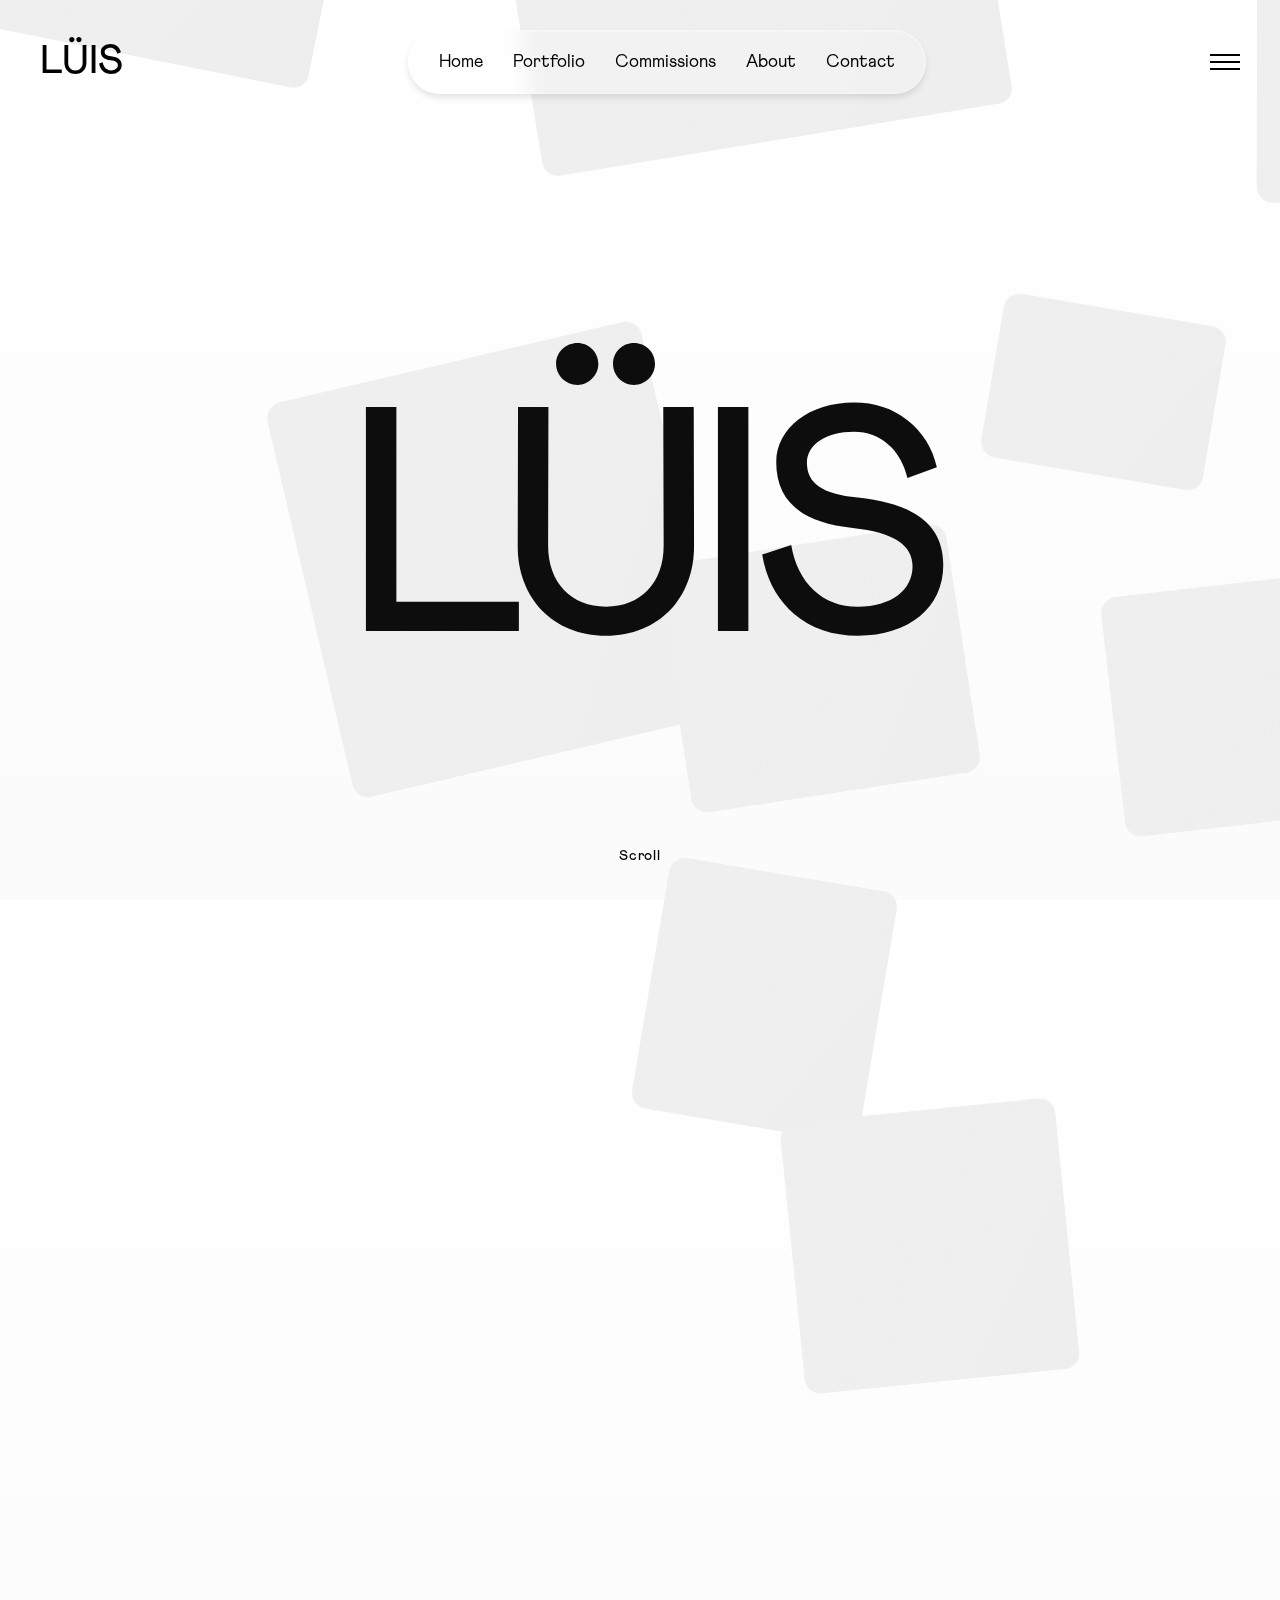
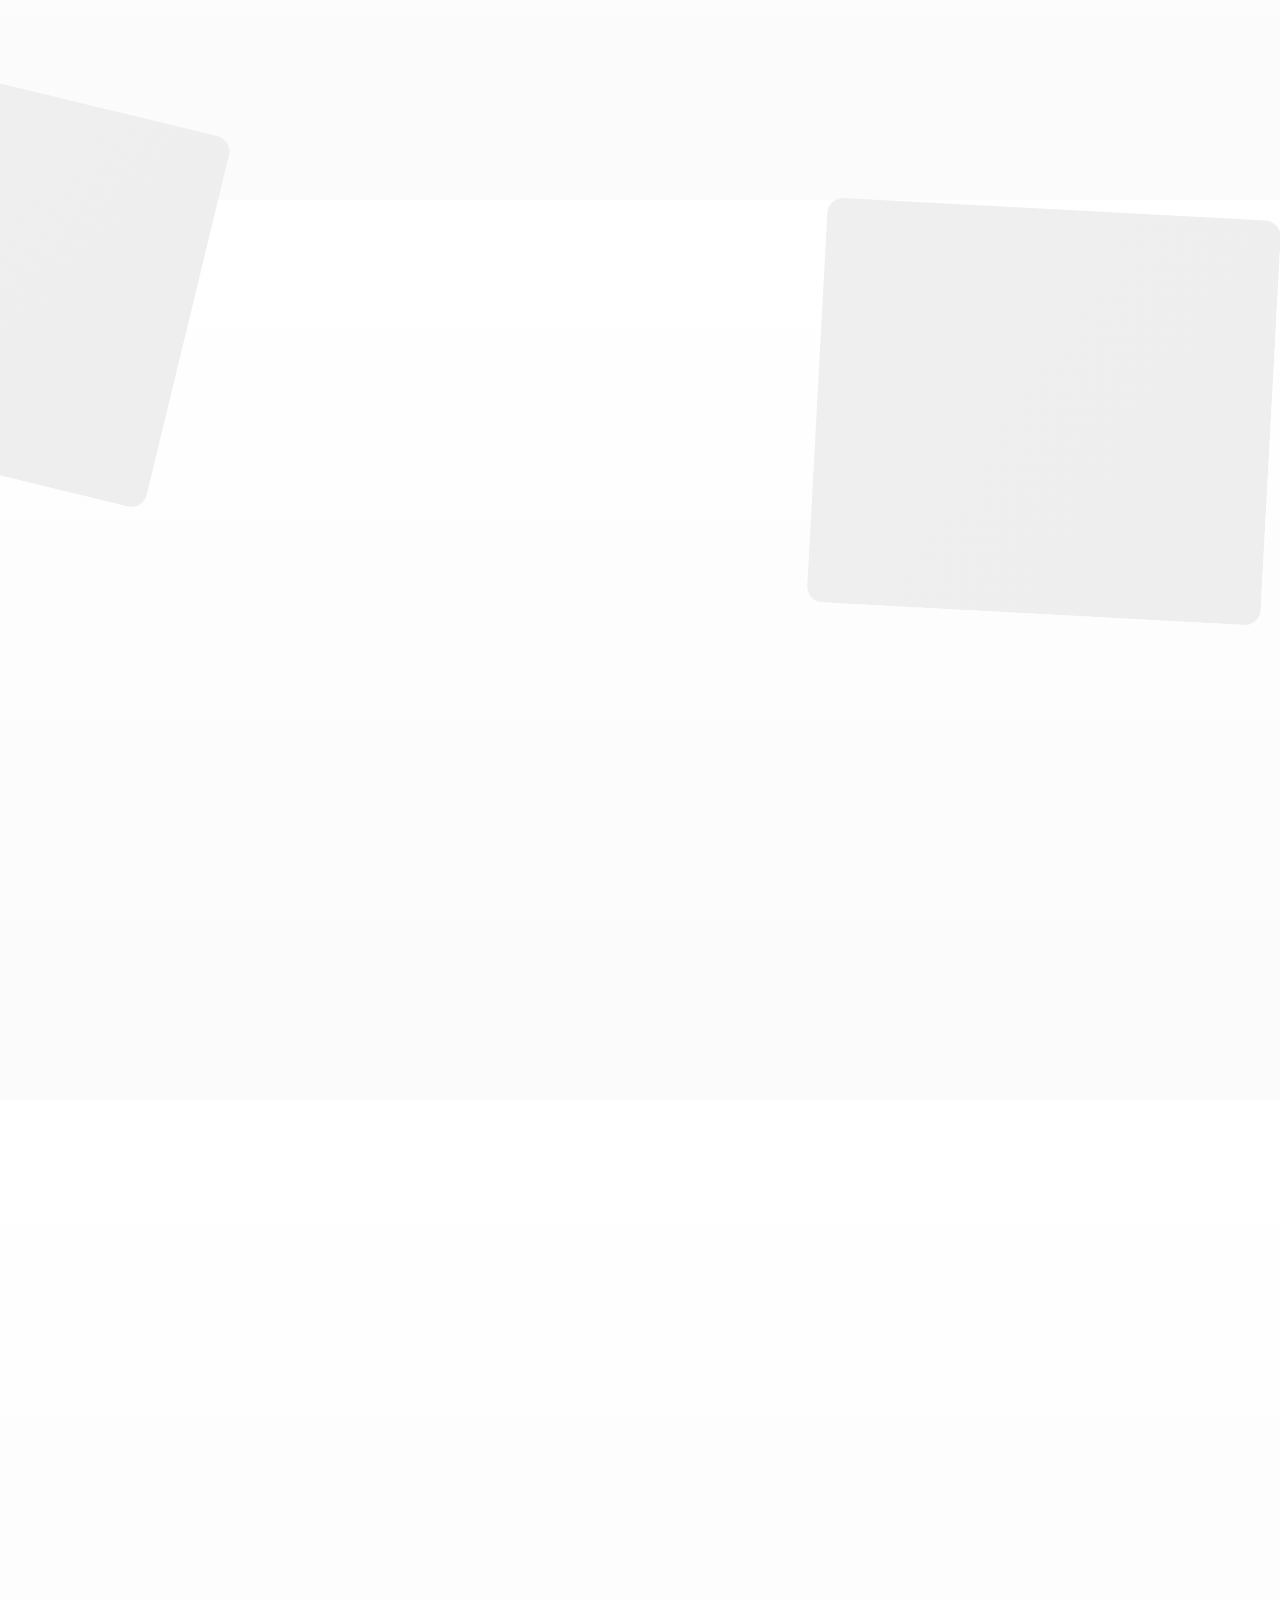
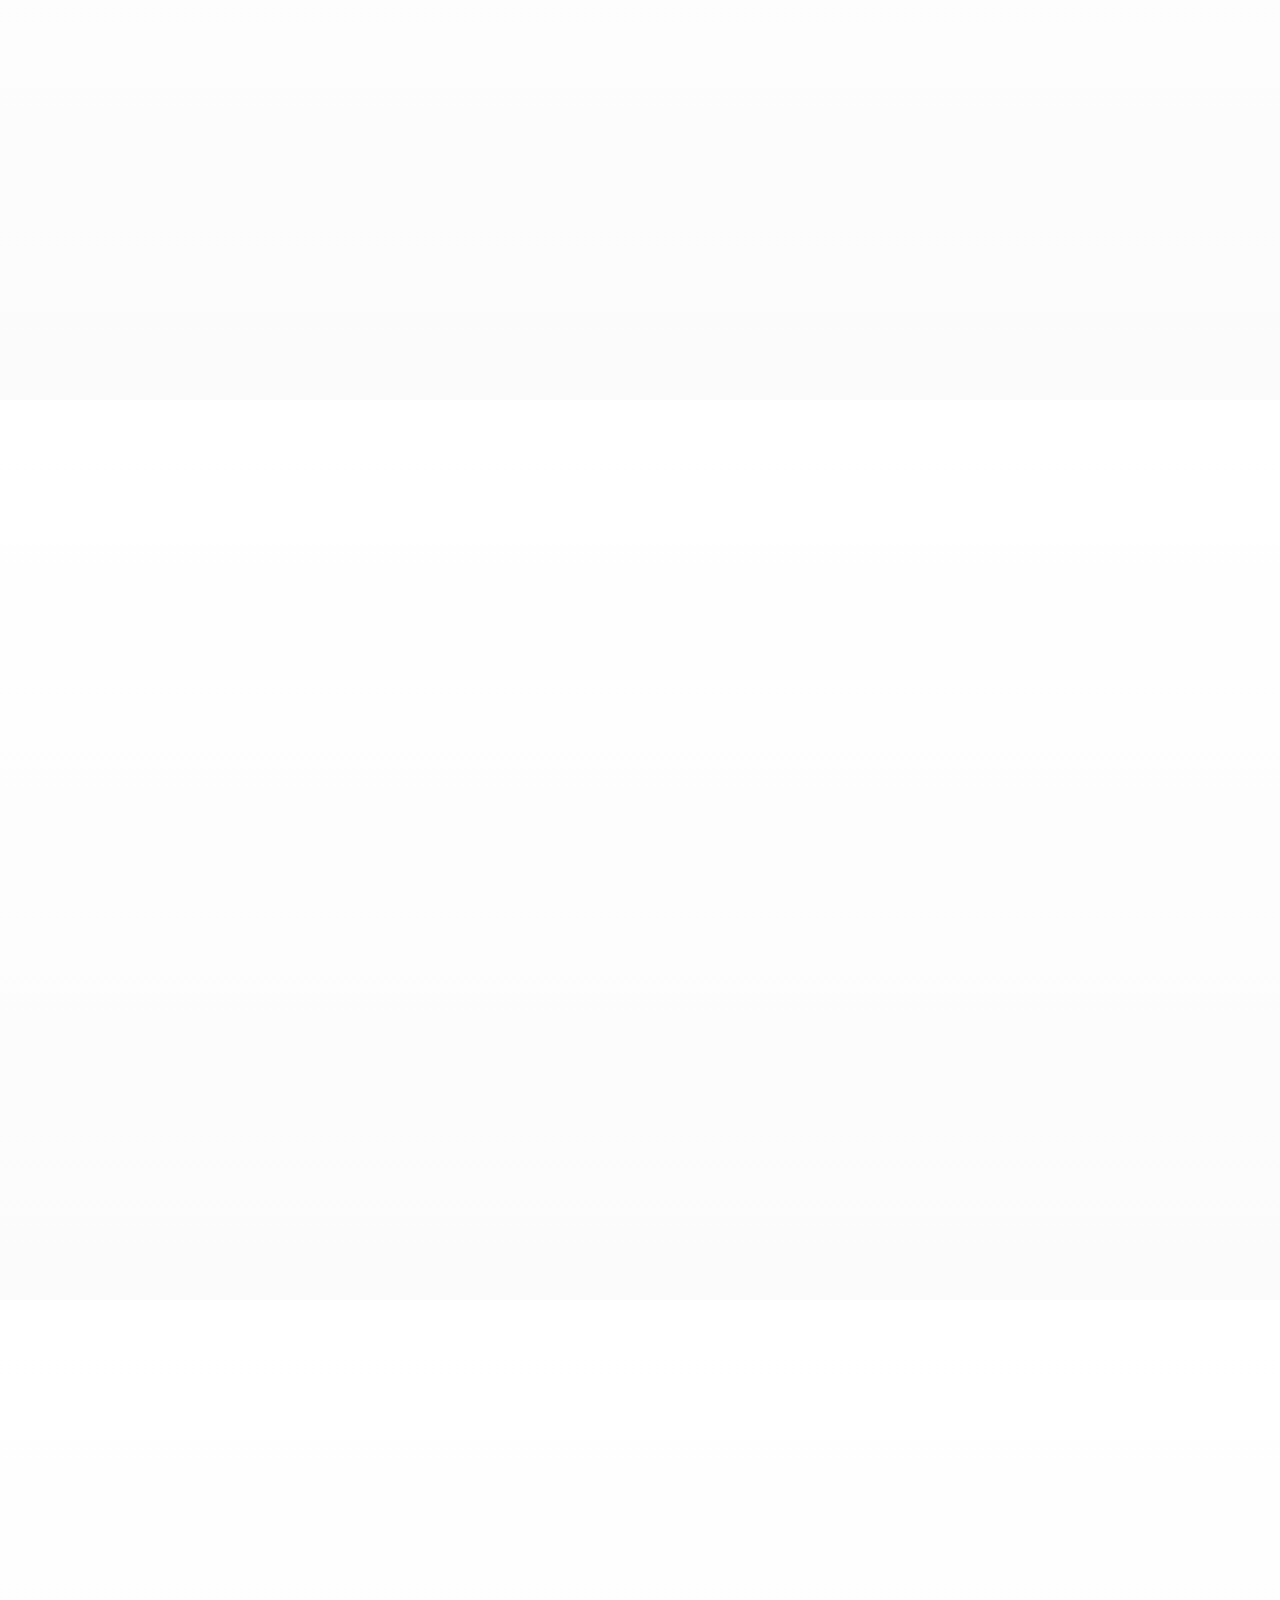
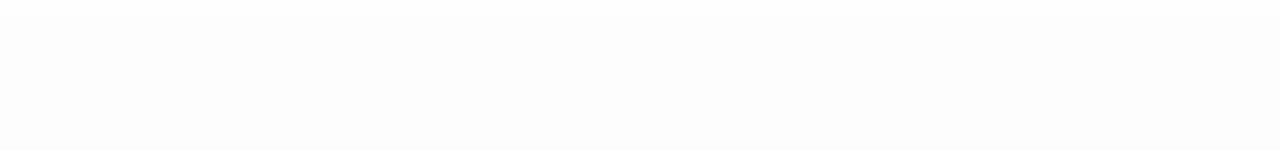
<file: index.html>
<!DOCTYPE html>
<html lang="en">
<head>
    <meta charset="utf-8" />
    <meta name="viewport" content="width=device-width,initial-scale=1" />
    <title>LÜIS | Creative Agency</title>
    <style>
/*
 * style.css - FINAL VERSION (Stacking Transition)
 */

/* ================================================= */
/* 1. FONT DEFINITIONS                               */
/* ================================================= */
@font-face { font-family: 'Athletics'; font-style: normal; font-weight: 400; font-display: swap; src: url('./fonts/Athletics Regular.otf') format('opentype'); }
@font-face { font-family: 'Athletics'; font-style: normal; font-weight: 500; font-display: swap; src: url('./fonts/Athletics Medium.otf') format('opentype'); }

/* ================================================= */
/* 2. MAIN STYLING                                   */
/* ================================================= */

:root{
    --bg-light: #fff;
    --dark-bg: #111;
    --text-dark: #000;
    --text-light: #fff;
    --card-radius: 16px;
    --border-radius-lg: 50px;

    /* INITIAL ROUNDNESS */
    --initial-border-radius: 100px;
    /* FINAL ROUNDNESS: Mananatili */
    --final-top-radius: 30px; 
    --final-width-percent: 100vw;
    --final-height-percent: 100vh;

    /* ORIGINAL Spacing for Top Text */
    --spacing-lg: 80px; 
    --spacing-md: 40px; 
    
    /* NEW: Increased Spacing for Footer Text */
    --spacing-xl-footer: 120px; 
}

*{box-sizing:border-box;margin:0;padding:0}
html{ height:100%; }
body{ background: linear-gradient(180deg, var(--bg-light) 0%, #fbfbfb 100%); overflow-x:hidden; -webkit-font-smoothing:antialiased; -moz-osx-font-smoothing:grayscale; font-family: 'Athletics', Arial, sans-serif; }

/* --- Hero & Parallax --- */
.hero { position:relative; width:100vw; height:100vh; overflow:hidden; perspective:1500px; background: transparent; display: flex; justify-content: center; align-items: center; z-index: 10; }
#interactive {
    position:fixed; left:50%; top:50%; width: 350vw; height: 400vh;
    transform: translate3d(-50%,-50%,0) translateZ(0);
    transform-style: preserve-3d; will-change: transform; pointer-events:none; z-index: 1;
}

/* --- Fixed Header --- */
.navbar { 
    position: fixed; top: 30px; left: 0; width: 100%; display: flex; justify-content: space-between; align-items: center; padding: 0 var(--spacing-md); z-index: 200; 
}
.luis-logo {
    font-size: 2.5rem; font-weight: 500; color: var(--text-dark); transition: color 0.3s ease-in-out; 
}
.glass-island { 
    display: flex; gap: 30px; padding: 15px 30px; border-radius: var(--border-radius-lg); 
    background: rgba(255, 255, 255, 0.2); 
    backdrop-filter: blur(10px) saturate(180%); -webkit-backdrop-filter: blur(10px) saturate(180%); 
    border: 1px solid rgba(255, 255, 255, 0.4); 
    box-shadow: 0 4px 6px rgba(0, 0, 0, 0.1), inset 0 1px 0 rgba(255, 255, 255, 0.2); 
    transition: all 0.3s ease; 
}
.glass-island a { 
    color: var(--text-dark); text-decoration: none; font-weight: 400; font-size: 1.1rem; transition: color 0.3s ease-in-out; padding: 5px 0; font-family: 'Athletics', sans-serif; 
}
.hamburger-menu {
    width: 30px; height: 30px; display: flex; flex-direction: column; justify-content: space-around; cursor: pointer; padding: 5px 0;
}
.hamburger-menu span {
    display: block; width: 100%; height: 2px;
    background-color: var(--text-dark); transition: background-color 0.3s ease-in-out; 
}

/* Color change when the black card is engaged */
.on-dark-bg .luis-logo { color: var(--text-light); } 
.on-dark-bg .hamburger-menu span { background-color: var(--text-light); } 
.on-dark-bg .glass-island { background: rgba(0, 0, 0, 0.2); border: 1px solid rgba(255, 255, 255, 0.4); } 
.on-dark-bg .glass-island a { color: var(--text-light); } 


/* Main Hero Title */
.luis-title { 
    position: absolute; left: 50%; top: 55%; 
    transform: translate(-50%, -50%) translateY(5vh); 
    font-size: clamp(10rem, 25vw, 30rem); font-weight: 500; letter-spacing: -0.05em; 
    line-height: 0.8; color: rgba(0, 0, 0, 0.95); user-select: none; z-index: 100; 
    font-family: 'Athletics', sans-serif; 
}

/* Scroll Indicator */
.scroll-indicator { 
    position: absolute; bottom: 30px; left: 50%; 
    transform: translateX(-50%); display: flex; 
    flex-direction: column; align-items: center; 
    color: #000; text-decoration: none; 
    font-size: 0.9rem; font-weight: 400; 
    z-index: 100; 
}
.scroll-indicator span { margin-bottom: 5px; letter-spacing: 0.05em; font-weight: 500; }

/* Parallax Card Styling */
.artwork-card { position:absolute; border-radius:var(--card-radius); overflow:hidden; box-shadow: var(--card-shadow); background:#eee; pointer-events:auto; will-change: transform, opacity; transition: transform 350ms cubic-bezier(.2,.9,.2,1), opacity 450ms ease; touch-action: none; }
.artwork-card img{ width: 100%; height: 100%; object-fit: cover; }
@keyframes drift { 0% { transform: translate(0px, 0px) rotateZ(0deg); } 100% { transform: translate(5px, 10px) rotateZ(1deg); } }


/* --- Scroll-triggered Content Section (The Black Card) --- */
.content-section {
    position: fixed; bottom: 0; left: 50%; width: var(--final-width-percent); height: var(--final-height-percent);
    transform: translateX(-50%) translateY(100%); 
    z-index: 5; /* Layer 1 */
    pointer-events: none; border-radius: var(--initial-border-radius); 
    will-change: transform, border-radius, opacity; overflow: hidden;
    opacity: 0; 
    transition: none;
}

.black-overlay { position: absolute; inset: 0; background-color: var(--dark-bg); }

/* 1. Main Content (Top-Left) */
.section-content {
    position: absolute; 
    top: 15%; 
    left: var(--spacing-lg); /* 80px */
    transform: none; 
    text-align: left; z-index: 6; color: #fff; font-family: 'Athletics', sans-serif; 
    font-weight: 400; 
    font-size: clamp(1.2rem, 3.5vw, 2.5rem); 
    line-height: 1.4; 
    padding-right: var(--spacing-lg); /* 80px */
    opacity: 1; 
    max-width: 800px; pointer-events: auto;
}
.section-content h1 {
    font-size: 1.5em; font-weight: 500; margin-bottom: 10px;
}

/* 2. Footer Text (Bottom-Right) */
.section-footer-text {
    position: absolute;
    bottom: var(--spacing-xl-footer); /* 120px */
    right: var(--spacing-xl-footer); /* 120px */
    text-align: right;
    z-index: 6;
    color: #fff;
    font-family: 'Athletics', sans-serif;
    font-weight: 400;
    font-size: clamp(1.1rem, 2.5vw, 1.8rem); /* Increased Font Size */
    opacity: 1; 
    max-width: 400px;
    pointer-events: auto;
}

/* IDINAGDAG: WHITE CARD SECTION */
.white-section {
    position: fixed; 
    bottom: 0; 
    left: 50%; 
    width: var(--final-width-percent); 
    height: var(--final-height-percent);
    transform: translateX(-50%) translateY(100%); 
    z-index: 7; /* Layer 2: Mas mataas kaysa black card */
    pointer-events: none; 
    border-radius: var(--initial-border-radius); 
    will-change: transform, border-radius, opacity;
    overflow: hidden;
    opacity: 0; 
    transition: none;
}

.white-overlay {
    position: absolute; 
    inset: 0; 
    background-color: var(--bg-light); /* White background */
}

/* INAYOS: Smaller Font, Wider Area, Consistent Left Spacing (10%) */
.white-section-content {
    position: absolute;
    top: 15%; 
    left: 10%; /* NEW: Mas malawak ang espasyo sa kaliwa (10%) */
    transform: none; 
    text-align: left; 
    z-index: 8; 
    color: var(--text-dark); 
    font-family: 'Athletics', sans-serif;
    font-weight: 400; 
    
    /* NEW: Mas maliit na font size */
    font-size: clamp(1.2rem, 3vw, 2.2rem); 
    
    line-height: 1.3;
    
    /* NEW: Mas malawak na max-width para hindi masikip */
    max-width: 1200px; 
    
    padding-right: 10%; /* NEW: Espasyo sa kanan (10%) */
    pointer-events: auto;
}

.white-tag {
    display: inline-block;
    border: 1px solid var(--text-dark);
    border-radius: var(--border-radius-lg);
    padding: 8px 25px;
    font-size: 1rem;
    font-weight: 400;
    margin-bottom: 30px;
}
/* END WHITE CARD SECTION */


/* Footer Spacer (Crucial for Scroll Distance) */
.footer-spacer { 
    /* Dinedoble ang scroll range para sa stacking effect */
    height: 450vh; 
    background-color: transparent; 
    z-index: 4; 
}

@media (max-width:900px){
    :root { 
        --final-top-radius: 20px; 
        --spacing-lg: 40px; 
        --spacing-md: 20px; 
        --spacing-xl-footer: 40px; 
    }
    .section-content { 
        font-size: clamp(1rem, 5vw, 1.8rem); 
        top: 10%; 
        left: var(--spacing-md); 
        padding-right: var(--spacing-md);
    }
    .section-footer-text {
        bottom: var(--spacing-md);
        right: var(--spacing-md);
        font-size: clamp(0.9rem, 3.5vw, 1.2rem); 
    }
    .luis-title { font-size: clamp(10rem, 30vw, 30rem); }
    .navbar { padding: 0 var(--spacing-md); }
    .glass-island { display: none; }
    
    /* Mobile Menu - I-hide ang hamburger icon kapag bukas */
    .menu-open .hamburger-menu {
        pointer-events: none; 
        opacity: 0;
    }
    
    /* Mobile White Card Spacing */
    .white-section-content {
        font-size: clamp(1.2rem, 5vw, 2.5rem);
        max-width: 95vw;
        left: var(--spacing-md); /* Use smaller mobile spacing */
        padding-right: var(--spacing-md);
    }
}


/* ================================================= */
/* 3. FULLSCREEN HAMBURGER MENU STYLING (UPDATED)   */
/* ================================================= */

.fullscreen-menu {
    position: fixed;
    top: 0;
    left: 0;
    width: 100vw;
    height: 100vh;
    background-color: var(--dark-bg); /* Black background */
    z-index: 500; 
    display: flex;
    flex-direction: column;
    justify-content: center; 
    align-items: center;
    opacity: 0;
    pointer-events: none;
    transition: opacity 0.5s ease-in-out;
    padding: 100px 20px; 
}

/* Menu header para sa logo */
.menu-header {
    position: absolute;
    top: 30px;
    left: var(--spacing-md); 
    z-index: 510;
}
.menu-header .luis-logo {
    color: var(--text-light); 
}

.fullscreen-menu.is-open {
    opacity: 1;
    pointer-events: auto;
}

.menu-links {
    list-style: none;
    text-align: center;
    width: 100%; 
    max-width: none; 
}

.menu-links li {
    margin: 0;
    border-bottom: 1px solid rgba(255, 255, 255, 0.1); 
    padding: 0 var(--spacing-md); 
}

.menu-links li:first-child {
    border-top: 1px solid rgba(255, 255, 255, 0.1); 
}


.menu-links a {
    color: var(--text-light);
    text-decoration: none;
    font-size: clamp(2rem, 5vw, 3.5rem); 
    font-weight: 500;
    line-height: 1.5;
    letter-spacing: -0.04em;
    display: block; 
    padding: 20px 0; 
    transition: color 0.3s ease;
}

.menu-links a:hover {
    color: #999; 
}

.menu-close-btn {
    position: absolute;
    top: 30px;
    right: 30px;
    width: 40px;
    height: 40px;
    cursor: pointer;
    z-index: 510; 
}
/* X icon styling (same as before) */
.menu-close-btn::before, .menu-close-btn::after {
    content: '';
    position: absolute;
    top: 50%;
    left: 0;
    width: 100%;
    height: 2px;
    background-color: var(--text-light);
    transition: transform 0.3s ease;
}

.menu-close-btn::before {
    transform: rotate(45deg);
}
.menu-close-btn::after {
    transform: rotate(-45deg);
}

    </style>
</head>
<body>
    <header class="navbar" id="navbar">
        <div class="luis-logo">LÜIS</div>
        
        <nav class="glass-island">
            <a href="#home">Home</a> 
            <a href="#portfolio">Portfolio</a> 
            <a href="#commissions">Commissions</a> 
            <a href="#about">About</a> 
            <a href="#contact">Contact</a> 
        </nav>
        
        <div class="hamburger-menu" id="hamburger-open">
            <span></span>
            <span></span>
            <span></span>
        </div>
    </header>

    <div class="fullscreen-menu" id="fullscreen-menu">
        
        <div class="menu-header">
            <div class="luis-logo">LÜIS</div>
        </div>

        <div class="menu-close-btn" id="hamburger-close"></div>

        <ul class="menu-links">
            <li><a href="#home">Home</a></li>
            <li><a href="#portfolio">Portfolio</a></li>
            <li><a href="#commissions">Commissions</a></li>
            <li><a href="#about">About</a></li>
            <li><a href="#contact">Contact</a></li>
        </ul>

    </div>
    <div id="interactive"></div>

    <div class="hero" id="hero">
        <h1 class="luis-title">LÜIS</h1>
        <div class="scroll-indicator"><span>Scroll</span></div> 
    </div>

    <div class="content-section" id="intro-section">
        <div class="black-overlay"></div>
        
        <div class="section-content">
            <h1>The Kai Collection</h1>
            <p>My art. My rules. Browse the portfolio or get a commissioned piece, made by me, Luis.</p>
        </div>

        <div class="section-footer-text">
            Bold, personal, and built to break the ordinary.
        </div>

    </div>
    
    <div class="white-section" id="white-section">
        <div class="white-overlay"></div>
        
        <div class="white-section-content">
            <span class="white-tag">The Kai Collection</span>
            <h1>Digital and traditional art. Watercolor, realism, anime, cartoons.</h1>
            <p>Let’s make something memorable.</p>
        </div>
        
    </div>
    <div class="footer-spacer"></div>

    <script>
/*
 * script.js - FINAL VERSION (Stacking Animation: Black up, then White up over Black)
 */

document.addEventListener('DOMContentLoaded', () => {

    const HERO = document.getElementById('hero');
    const INTERACTIVE = document.getElementById('interactive');
    const INTRO_SECTION = document.getElementById('intro-section');
    const WHITE_SECTION = document.getElementById('white-section'); 
    const NAVBAR = document.getElementById('navbar');
    
    // Menu Elements
    const HAMBURGER_OPEN = document.getElementById('hamburger-open');
    const HAMBURGER_CLOSE = document.getElementById('hamburger-close');
    const FULLSCREEN_MENU = document.getElementById('fullscreen-menu');
    const BODY = document.body;


    const initialBorderRadius = parseFloat(getComputedStyle(document.documentElement).getPropertyValue('--initial-border-radius').trim());
    const finalTopRadius = parseFloat(getComputedStyle(document.documentElement).getPropertyValue('--final-top-radius').trim());

    // --- Hamburger Menu Toggle Logic ---
    function openMenu() {
        FULLSCREEN_MENU.classList.add('is-open');
        BODY.classList.add('menu-open');
        BODY.style.overflow = 'hidden'; 
    }

    function closeMenu() {
        FULLSCREEN_MENU.classList.remove('is-open');
        BODY.classList.remove('menu-open');
        BODY.style.overflow = 'auto'; 
        handleScroll(); 
    }

    HAMBURGER_OPEN.addEventListener('click', openMenu);
    HAMBURGER_CLOSE.addEventListener('click', closeMenu);
    
    // Auto-close menu
    FULLSCREEN_MENU.querySelectorAll('.menu-links a').forEach(link => {
        link.addEventListener('click', closeMenu);
    });

    // --- Parallax setup ---
    const TOTAL_IMAGES_AVAILABLE = 26;
    const SHOW_COUNT = 25;
    const MIN_DISTANCE = 280;
    const PLANE_PADDING = 120;
    const MAX_TRIES = 200;

    function getPlaneSize(){ const rect = INTERACTIVE.getBoundingClientRect(); return {w: rect.width, h: rect.height}; }
    function dist(a,b){ const dx=a.x-b.x; const dy=a.y-b.y; return Math.sqrt(dx*dx+dy*dy); }
    function pickImageIndices(n){ const pool = Array.from({length: TOTAL_IMAGES_AVAILABLE}, (_, i) => i + 1); for(let i=pool.length-1;i>0;i--){ const j = Math.floor(Math.random()*(i+1)); [pool[i],pool[j]] = [pool[i],pool[j]]; } return pool.slice(0, n); }
    function generatePositions(count, planeW, planeH, minDist){
        const positions = [];
        const attemptsLimit = MAX_TRIES;
        for(let i=0;i<count;i++){
            let tries = 0;
            while(tries < attemptsLimit){
                const x = Math.random()*(planeW - PLANE_PADDING*2) + PLANE_PADDING;
                const y = Math.random()*(planeH - PLANE_PADDING*2) + PLANE_PADDING;
                let ok = true;
                for(const p of positions){ if(dist(p,{x,y}) < minDist) { ok=false; break; } }
                if(ok){ positions.push({x,y}); break; }
                tries++;
            }
            if(tries >= attemptsLimit){
                const fallbackX = Math.random()*(planeW - PLANE_PADDING*2) + PLANE_PADDING;
                const fallbackY = Math.random()*(planeH - PLANE_PADDING*2) + PLANE_PADDING;
                positions.push({x: fallbackX, y: fallbackY});
            }
        }
        return positions;
    }

    function createCards(){
        INTERACTIVE.innerHTML = '';
        const plane = getPlaneSize();
        const imgIndices = pickImageIndices(SHOW_COUNT);
        const pos = generatePositions(SHOW_COUNT, plane.w, plane.h, MIN_DISTANCE);

        for(let i=0;i<SHOW_COUNT;i++){
            const idx = imgIndices[i % imgIndices.length];
            const p = pos[i];
            const card = document.createElement('div');
            card.className = 'artwork-card';
            
            // Mas malaki ang pics (Base 220 + Math.random()*280)
            const w = Math.floor(220 + Math.random()*280); 
            
            const h = Math.floor(w * (0.68 + Math.random()*0.48));
            card.style.width = w + 'px';
            card.style.height = h + 'px';
            card.style.left = (p.x - w/2) + 'px';
            card.style.top  = (p.y - h/2) + 'px';
            const baseRot = (Math.random()*28 - 14).toFixed(2);
            const depth = (Math.random()*0.9 + 0.2).toFixed(3);
            card.dataset.depth = depth;
            card.dataset.baseRot = baseRot;
            const dur = (12 + Math.random()*14).toFixed(2);
            const delay = (-Math.random()*8).toFixed(2);
            card.style.animation = `drift ${dur}s ease-in-out ${delay}s infinite alternate`;
            const img = document.createElement('img');
            img.draggable = false;
            img.alt = 'artwork ' + idx;
            img.src = `images/${idx}.jpg`; 
            card.appendChild(img);
            const overlay = document.createElement('div');
            overlay.style.position = 'absolute';
            overlay.style.inset = '0';
            overlay.style.borderRadius = 'inherit';
            overlay.style.pointerEvents = 'none';
            overlay.style.background = 'linear-gradient(120deg, rgba(255,255,255,0.06), rgba(255,255,255,0.02))';
            card.appendChild(overlay);
            card.style.pointerEvents = 'auto';
            INTERACTIVE.appendChild(card);
        }
    }


    // --- Camera Control and Parallax Animation ---
    let targetX = 0, targetY = 0;
    let currentX = 0, currentY = 0;
    let targetScale = 1.0;
    let currentScale = 1.0;
    const PAN_RANGE_X = 0.22;
    const PAN_RANGE_Y = 0.16;
    const EASE = 0.08;
    const SCALE_EASE = 0.06;

    function onMouseMove(e){
        const mx = e.clientX / window.innerWidth;
        const my = e.clientY / window.innerHeight;
        const cx = (mx - 0.5) * 2;
        const cy = (my - 0.5) * 2;
        const plane = getPlaneSize();
        targetX = -cx * (plane.w * PAN_RANGE_X);
        targetY = -cy * (plane.h * PAN_RANGE_Y);
    }

    function animate(){
        // Walang return statement
        currentX += (targetX - currentX) * EASE;
        currentY += (targetY - currentY) * EASE;
        currentScale += (targetScale - currentScale) * SCALE_EASE;

        const scrollOffset = window.scrollY * 0.4; 

        INTERACTIVE.style.transform = `translate3d(calc(-50% + ${currentX}px), calc(-50% + ${currentY - scrollOffset}px), 0) scale(${currentScale})`;

        const cards = INTERACTIVE.querySelectorAll('.artwork-card');
        cards.forEach(card => {
            const depth = parseFloat(card.dataset.depth || 0.6);
            const px = (currentX) * (1 - depth) * 0.35;
            const py = (currentY) * (1 - depth) * 0.35;
            const baseRot = parseFloat(card.dataset.baseRot || 0);
            const rot = baseRot + (currentX * 0.0006) * (1 - depth) * 40;

            card.style.transform = `translate3d(${px}px, ${py}px, 0) rotateZ(${rot}deg)`;
        });

        requestAnimationFrame(animate);
    }
    
    // --- The Crucial Scroll Animation Function (Stacking Cards) ---
    function handleScroll() {
        const scrollY = window.scrollY;
        const heroHeight = HERO.offsetHeight;
        
        // Stacking Logic: Black Card 0.0x to 1.5x. White Card 1.5x to 3.0x.
        const SCROLL_RANGE_PER_CARD = 1.5; 
        
        // Stage 1: Black Card In (0.0x to 1.5x)
        const startBlackIn = heroHeight * 0.0;
        const endBlackIn = heroHeight * SCROLL_RANGE_PER_CARD; 
        
        // Stage 2: White Card In (1.5x to 3.0x)
        const startWhiteIn = endBlackIn; // Starts where black ends
        const endWhiteIn = endBlackIn + (heroHeight * SCROLL_RANGE_PER_CARD); 
        // Total scroll distance is 3.0x hero height. (Footer spacer is 450vh)


        const translateYStart = 100; // Outside view
        const translateYDiff = 100;

        // --- 1. BLACK CARD LOGIC (In and Hold) ---
        let progressBlackIn = 0;

        if (scrollY >= startBlackIn && scrollY <= endBlackIn) {
            progressBlackIn = (scrollY - startBlackIn) / (endBlackIn - startBlackIn);
        } else if (scrollY > endBlackIn) {
            progressBlackIn = 1; // Mananatiling naka-full screen
        }

        const easedBlackIn = 1 - Math.pow(1 - progressBlackIn, 7);

        // A. VERTICAL POSITION (In and Hold)
        let currentTranslateYBlack = translateYStart - translateYDiff * easedBlackIn;

        INTRO_SECTION.style.transform = `translateX(-50%) translateY(${currentTranslateYBlack}%)`;

        // B. BORDER RADIUS & OPACITY (Visible lang kapag umaakyat/naka-hold)
        if (progressBlackIn > 0) {
             const easedRadius = 1 - Math.pow(1 - progressBlackIn, 5);
             const radiusDiff = initialBorderRadius - finalTopRadius;
             const currentTopRadius = initialBorderRadius - radiusDiff * easedRadius;
             INTRO_SECTION.style.borderRadius = `${currentTopRadius}px ${currentTopRadius}px 0px 0px`;
             INTRO_SECTION.style.opacity = 1;

        } else {
             INTRO_SECTION.style.opacity = 0; 
        }


        // --- 2. WHITE CARD LOGIC (In and Hold, Over Black Card) ---
        let progressWhiteIn = 0;
        
        if (scrollY >= startWhiteIn && scrollY <= endWhiteIn) {
            progressWhiteIn = (scrollY - startWhiteIn) / (endWhiteIn - startWhiteIn);
            progressWhiteIn = Math.min(1, Math.max(0, progressWhiteIn));
        } else if (scrollY > endWhiteIn) {
            progressWhiteIn = 1; // Naka-full screen
        }

        // Gamitin ang Easing para Dahan-Dahan ang pag-akyat
        const easedWhiteIn = 1 - Math.pow(1 - progressWhiteIn, 7);

        // A. VERTICAL POSITION
        let currentTranslateYWhite = translateYStart;
        if (progressWhiteIn > 0) {
            // Pag-akyat ng White Card
            currentTranslateYWhite = translateYStart - translateYDiff * easedWhiteIn;
        }

        WHITE_SECTION.style.transform = `translateX(-50%) translateY(${currentTranslateYWhite}%)`;
        
        // B. BORDER RADIUS & OPACITY
        if (progressWhiteIn > 0.01) { 
            const radiusDiff = initialBorderRadius - finalTopRadius;
            const currentTopRadius = initialBorderRadius - radiusDiff * easedWhiteIn;
            WHITE_SECTION.style.borderRadius = `${currentTopRadius}px ${currentTopRadius}px 0px 0px`;
            WHITE_SECTION.style.opacity = 1;
        } else {
            WHITE_SECTION.style.opacity = 0;
        }


        // --- 3. NAVBAR COLOR CHANGE LOGIC ---
        // Navbar is white on black card, black on white card/hero
        const isWhiteCardVisible = currentTranslateYWhite < 99; // < 100
        const isBlackCardVisible = currentTranslateYBlack < 99;

        if (isBlackCardVisible && !isWhiteCardVisible) { 
            NAVBAR.classList.add('on-dark-bg');
        } else {
            NAVBAR.classList.remove('on-dark-bg');
        }
    }

    // --- Event Listeners and Initialization ---
    let rebuildTimeout;
    function rebuild(){
        clearTimeout(rebuildTimeout);
        rebuildTimeout = setTimeout(()=> {
            createCards();
            handleScroll();
        }, 120);
    }
    window.addEventListener('resize', rebuild);
    window.addEventListener('scroll', handleScroll);

    createCards();
    animate(); 
    handleScroll(); 

    document.addEventListener('mousemove', onMouseMove);

    // Touch support 
    let lastTouch = null;
    HERO.addEventListener('touchstart', (e)=> lastTouch = e.touches[0]);
    HERO.addEventListener('touchmove', (e)=>{
        if(!lastTouch) lastTouch = e.touches[0];
        const t = e.touches[0];
        const fakeEvt = { clientX: t.clientX, clientY: t.clientY };
        onMouseMove(fakeEvt);
        lastTouch = t;
    }, {passive:true});

});
    </script>
</body>
</html>
</file>
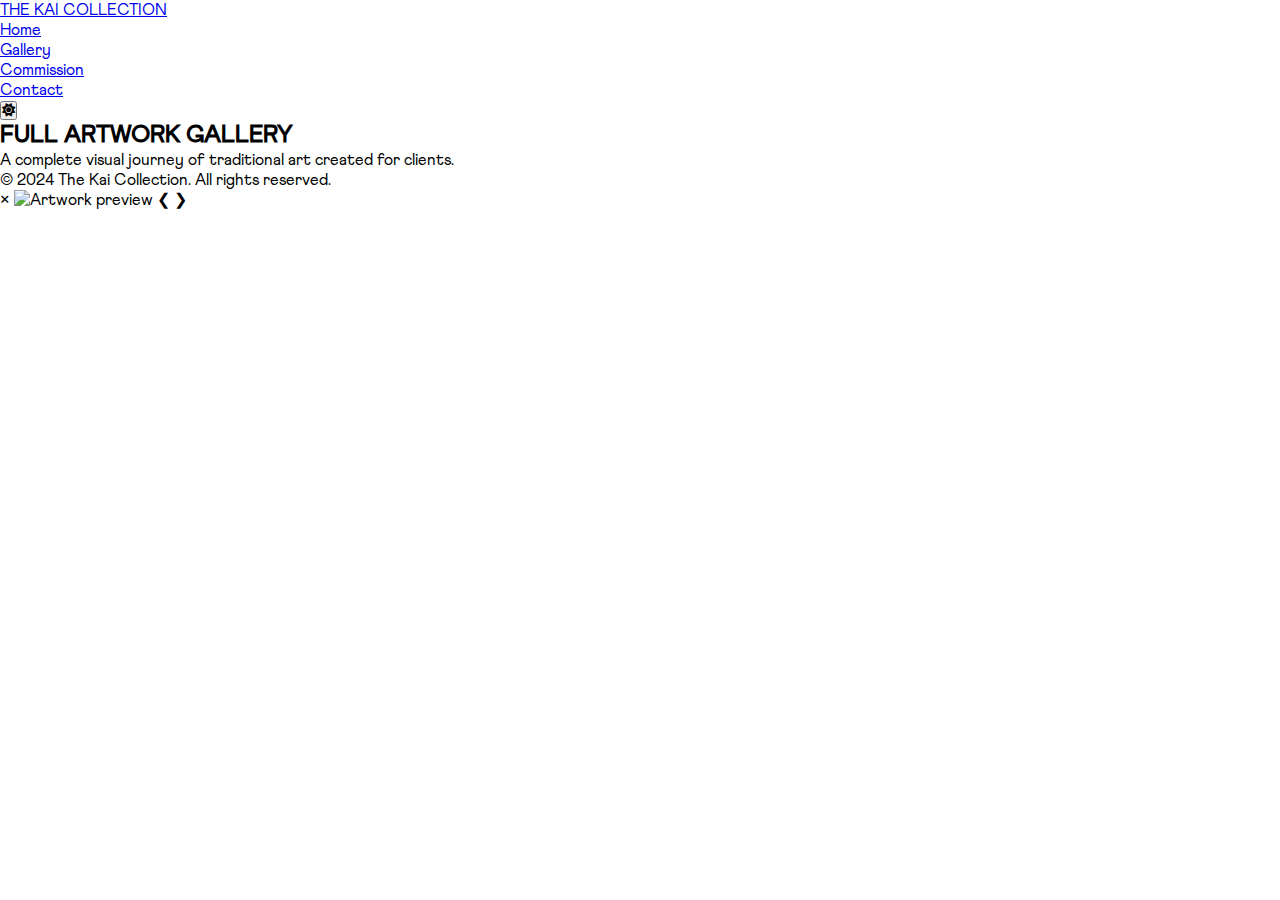
<file: gallery.html>
<!DOCTYPE html>
<html lang="en">
<head>
    <meta charset="UTF-8">
    <meta name="viewport" content="width=device-width, initial-scale=1.0">
    <title>Full Gallery - The Kai Collection</title>
    <link href="https://fonts.googleapis.com/css2?family=Poppins:wght@400;600;700;800&display=swap" rel="stylesheet">
    <link rel="stylesheet" href="style.css">
    <link rel="stylesheet" href="https://cdnjs.cloudflare.com/ajax/libs/font-awesome/6.0.0-beta3/css/all.min.css">
</head>
<body class="dark-mode">
    
    <header id="main-header"> 
        <nav>
            <div class="logo">
                <a href="index.html">THE KAI COLLECTION</a>
            </div>
            <ul class="nav-links">
                <li><a href="index.html#hero">Home</a></li>
                <li><a href="#">Gallery</a></li>
                <li><a href="index.html#commission-section">Commission</a></li>
                <li><a href="index.html#contact-footer">Contact</a></li>
            </ul>
            <div class="nav-actions">
                <button id="theme-toggle" class="icon-button" aria-label="Toggle dark/light mode"><i class="fas fa-sun"></i></button>
            </div>
        </nav>
    </header>

    <main>
        <section id="full-gallery" class="section-padding">
            <h2>FULL ARTWORK GALLERY</h2>
            <p class="subtitle">A complete visual journey of traditional art created for clients.</p>
            <div class="gallery-grid-full">
                </div>
        </section>
    </main>
    
    <footer id="contact-footer" class="section-padding">
        <p class="copyright">&copy; 2024 The Kai Collection. All rights reserved.</p>
    </footer>

    <div id="lightbox" class="lightbox-modal">
        <span class="lightbox-close" tabindex="0" aria-label="Close image preview">&times;</span>
        <img class="lightbox-content" id="lightbox-img" alt="Artwork preview">
        <a class="lightbox-prev" tabindex="0" aria-label="Previous image">&#10094;</a>
        <a class="lightbox-next" tabindex="0" aria-label="Next image">&#10095;</a>
    </div>

    <script src="script.js"></script>
</body>
</html>
</file>
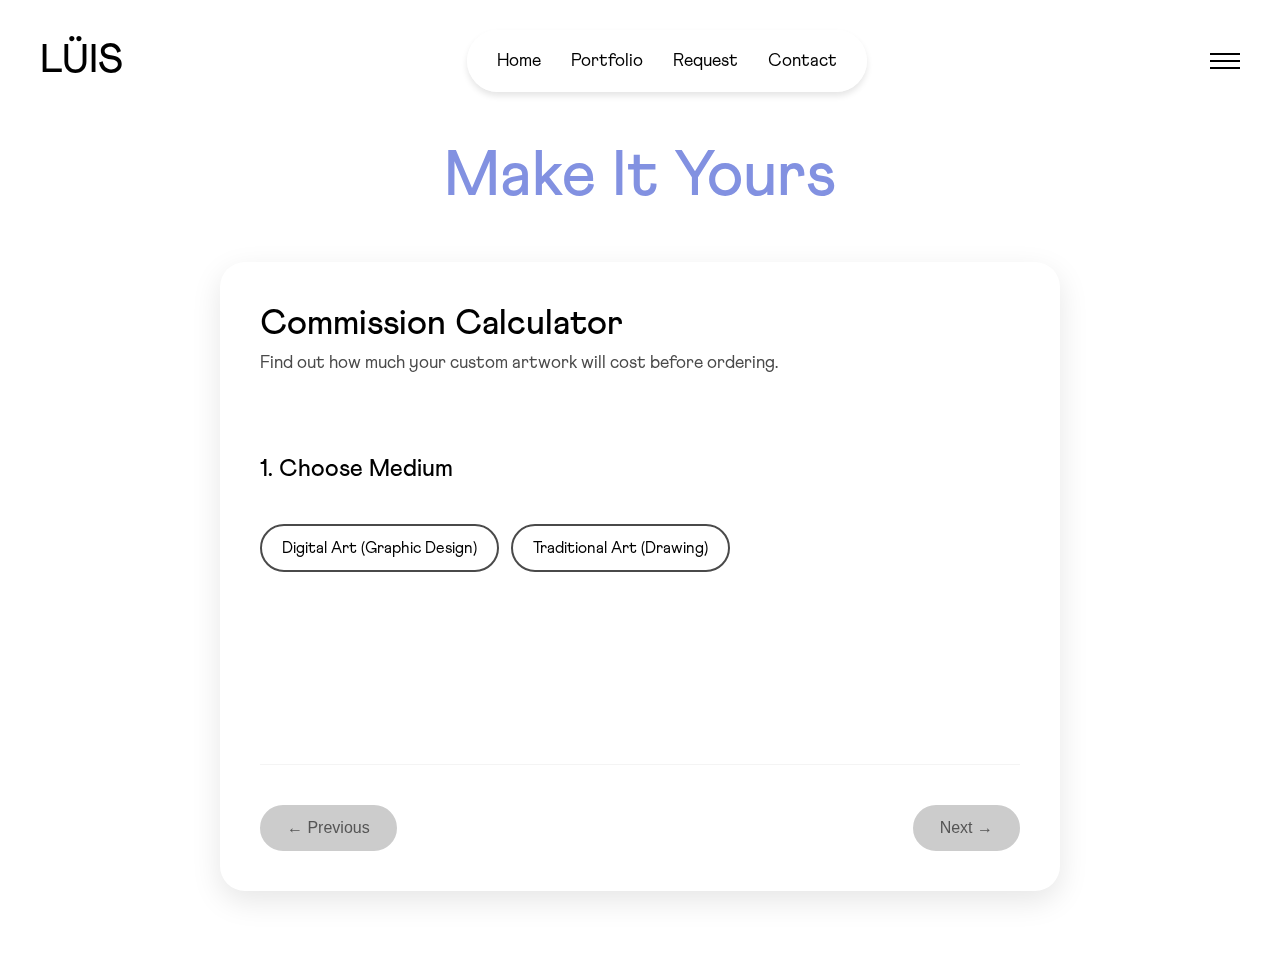
<file: request.html>
<!DOCTYPE html>
<html lang="en">
<head>
    <meta charset="utf-8" />
    <meta name="viewport" content="width=device-width,initial-scale=1" />
    <title>LÜIS | Commission Price Calculator</title>
    
    <style>
        /* ================================================= */
        /* BASE STYLING & COLOR VARIABLES */
        /* ================================================= */
        :root {
            /* --- COLOR PALETTE (Requested: White Background + #d4ff79 & #8291e1) --- */
            --primary-accent: #d4ff79; /* Light Green - Buttons, Highlights */
            --secondary-accent: #8291e1; /* Light Blue/Violet - Text/Borders/Secondary Highlights */
            
            --bg-base: #fff; /* Main Page Background */
            --card-base: #fff; /* Card/Panel remains white */
            --text-dark: #000;
            --text-light: #fff;
            --text-gray: #4a4a4a;
            --gray-light: #f4f4f4; /* Light background for unselected options */

            --card-radius: 16px;
            --border-radius-lg: 50px;
            --spacing-lg: 80px;
            --spacing-md: 40px;
            
            --accent-text: #000; /* Black text on primary accent background (#d4ff79) */
            --shadow-soft: 0 4px 12px rgba(0, 0, 0, 0.05);
        }

        /* FONTS (Assuming font files are available in ./fonts/) */
        @font-face { font-family: 'Athletics'; font-style: normal; font-weight: 400; font-display: swap; src: url('./fonts/Athletics Regular.otf') format('opentype'); }
        @font-face { font-family: 'Athletics'; font-style: normal; font-weight: 500; font-display: swap; src: url('./fonts/Athletics Medium.otf') format('opentype'); }

        * { box-sizing: border-box; margin: 0; padding: 0; }
        body {
            background: var(--bg-base); /* White Background */
            font-family: 'Athletics', Arial, sans-serif;
            color: var(--text-dark); 
            min-height: 100vh;
        }
        a { text-decoration: none; color: var(--text-dark); transition: color 0.3s ease; }

        /* NAVBAR STYLING - Adjusted for White Background */
        .navbar { 
            position: sticky; top: 30px; left: 0; width: 100%; display: flex; 
            justify-content: space-between; align-items: center; padding: 0 var(--spacing-md); z-index: 200; 
        }
        /* LOGO COLOR CHANGED TO BLACK */
        .luis-logo { font-size: 2.5rem; font-weight: 500; color: var(--text-dark); } 
        
        .glass-island { 
            display: flex; gap: 30px; padding: 15px 30px; border-radius: var(--border-radius-lg); 
            background: rgba(255, 255, 255, 0.7); /* Lighter glass effect */
            backdrop-filter: blur(10px) saturate(180%); -webkit-backdrop-filter: blur(10px) saturate(180%); 
            border: none; 
            box-shadow: 0 4px 6px rgba(0, 0, 0, 0.1); 
        }
        .glass-island a { color: var(--text-dark); text-decoration: none; font-weight: 400; font-size: 1.1rem; padding: 5px 0; }
        .hamburger-menu { width: 30px; height: 30px; display: flex; flex-direction: column; justify-content: space-around; cursor: pointer; padding: 5px 0; }
        .hamburger-menu span { display: block; width: 100%; height: 2px; background-color: var(--text-dark); } /* Black burger lines */
        
        /* CALCULATOR LAYOUT & CONTAINER */
        .request-container { max-width: 1000px; margin: 0 auto; padding: 80px var(--spacing-lg) var(--spacing-lg); }
        .right-panel { 
            width: 100%; padding: 40px; border-radius: 25px; 
            box-shadow: 0 10px 30px rgba(0, 0, 0, 0.1); /* Stronger shadow for floating effect on white BG */
            background: var(--card-base); 
            border: none; /* Removed border */
            display: flex; flex-direction: column;
        }
        
        /* ⭐️ MALAKING GREETING STYLE */
        .main-greeting {
            font-size: 4rem; 
            font-weight: 500; 
            text-align: center;
            margin-bottom: 50px;
            color: var(--secondary-accent);
            line-height: 1.1;
        }
        
        /* --- Calculator Specific Styles --- */
        .header { margin-bottom: var(--spacing-md); }
        .header h1 { font-size: 2.2rem; font-weight: 500; color: var(--text-dark); margin-bottom: 5px; }
        .header p { color: var(--text-gray); font-size: 1.1rem; }

        .step-container { 
            position: relative; min-height: 350px; flex-grow: 1; padding-bottom: var(--spacing-md); 
            overflow: hidden; /* Important for animation */
        }
        
        /* ⭐️ STEP ANIMATION STYLES (Slide-in/Slide-out) */
        .step { 
            position: absolute; width: 100%; top: 0; left: 0;
            visibility: hidden; 
            transition: transform 0.4s ease-in-out, opacity 0.4s ease-in-out;
            padding: var(--spacing-md) 0; 
        }
        
        /* Default state (Hidden, off-screen right) */
        .step:not(.active) {
            opacity: 0;
            transform: translateX(100%);
        }

        /* Active state (Visible, on-screen center) */
        .step.active { 
            opacity: 1; 
            visibility: visible; 
            position: relative; /* Only active element takes up space */
            transform: translateX(0);
        }
        
        /* Animation class for slide-out left (used when going NEXT) */
        .step.slide-out-left {
            transform: translateX(-100%);
            opacity: 0;
            visibility: hidden;
        }
        
        /* New class for slide-out right (used when going PREVIOUS) */
        .step.slide-out-right {
            transform: translateX(100%);
            opacity: 0;
            visibility: hidden;
        }

        /* Override default for 'prev' transition, starting off-screen left */
        .step.slide-in-from-left {
            transform: translateX(-100%);
            opacity: 0;
            visibility: hidden;
        }
        
        /* Final state for a previous step coming in */
        .step.slide-in-from-left.active {
             transform: translateX(0);
             opacity: 1;
             visibility: visible;
        }

        .step h3 { font-size: 1.5rem; font-weight: 500; margin-bottom: var(--spacing-md); }
        
        /* Choice Options - PILL STYLE */
        .options-grid { display: flex; flex-wrap: wrap; gap: 12px; }
        .choice-option {
            background-color: var(--card-base); 
            border: 2px solid var(--text-gray); /* Pinalitan ng gray/default border */
            padding: 12px 20px;
            border-radius: 50px; /* Pill shape */
            cursor: pointer; transition: all 0.2s ease; font-size: 1rem;
            font-weight: 400; user-select: none;
            color: var(--text-dark);
        }
        .choice-option:hover { background-color: var(--gray-light); } /* Slight hover effect */
        .choice-option.selected {
            background-color: var(--primary-accent); 
            color: var(--accent-text); 
            border-color: var(--primary-accent); /* Green border kapag selected */
            font-weight: 500;
        }

        /* Dropdown/Select Styling */
        .styled-select {
            width: 100%;
            padding: 12px;
            border: 1px solid #ccc;
            border-radius: 8px;
            font-size: 1rem;
            margin-bottom: 20px;
            -webkit-appearance: none;
            -moz-appearance: none;
            appearance: none;
            background-image: url("data:image/svg+xml,%3Csvg xmlns='http://www.w3.org/2000/svg' viewBox='0 0 24 24' fill='%23333333'%3E%3Cpath d='M7 10l5 5 5-5z'/%3E%3C/svg%3E");
            background-repeat: no-repeat;
            background-position: right 10px center;
            background-size: 12px;
            cursor: pointer;
        }
        /* INALIS ANG FOCUS BORDER COLOR */
        .styled-select:focus { outline: none; border-color: #333; } 
        .input-group label { display: block; margin-bottom: 8px; font-weight: 500; }


        /* Navigation & Price Display */
        .navigation { 
            display: flex; justify-content: space-between; margin-top: auto; 
            padding-top: var(--spacing-md); border-top: 1px solid var(--gray-light); width: 100%; 
        }
        
        /* ⭐️ NAVIGATION BUTTON STYLE (Minimalist Black/White) */
        .nav-button {
            background-color: var(--card-base); 
            color: var(--text-dark); 
            border: 2px solid var(--text-dark); /* Black border */
            padding: 12px 25px; border-radius: 50px; cursor: pointer;
            font-size: 1rem; font-weight: 500; transition: all 0.2s;
        }
        .nav-button:hover { 
            background-color: var(--text-dark); 
            color: var(--text-light);
        } 
        .nav-button:disabled { 
            background-color: #ccc; 
            border-color: #ccc; 
            cursor: not-allowed; 
            color: #555; 
        }

        .total-price-display { text-align: center; padding: 30px 0; }
        #final-price-value {
            font-size: 3rem; font-weight: 500; color: var(--secondary-accent); /* Use secondary accent for total price */
            display: block; margin-bottom: 20px;
        }
        
        /* Input Styles */
        .form-input {
            width: 100%; border: 1px solid #ccc; padding: 15px; font-size: 1rem;
            font-family: 'Athletics', sans-serif; margin-bottom: 20px; resize: vertical;
            border-radius: 8px; transition: border-color 0.3s;
        }
        /* INALIS ANG FOCUS BORDER COLOR */
        .form-input:focus { outline: none; border-color: #333; } 
        
        .file-upload-wrapper {
            border: 1px dashed var(--text-dark); /* Pinalitan ng itim na dashed border */
            padding: 15px; border-radius: 8px; margin-bottom: 20px;
            text-align: center; cursor: pointer;
        }
        .file-upload-wrapper:hover { border-color: var(--primary-accent); } /* Primary accent on hover */

        /* RECEIPT ANIMATION STYLING */
        @keyframes printAnimation {
            0% { transform: translateY(100%); opacity: 0; }
            50% { transform: translateY(0); opacity: 1; }
            100% { transform: translateY(0); opacity: 1; }
        }
        
        .receipt-area {
            display: flex; flex-direction: column; align-items: center; justify-content: center;
            padding: 50px 0; text-align: center;
        }

        .receipt-loading {
            font-size: 1.5rem; font-weight: 500; color: var(--secondary-accent); 
            animation: pulse 1.5s infinite; margin-bottom: 30px;
        }
        @keyframes pulse {
            0% { opacity: 1; }
            50% { opacity: 0.5; }
            100% { opacity: 1; }
        }

        .final-receipt-paper {
            background: var(--card-base); 
            border: 1px solid #eee; 
            border-radius: 8px;
            width: 100%; 
            max-width: 400px;
            padding: 30px; 
            box-shadow: 0 10px 20px rgba(0, 0, 0, 0.1);
            transform: translateY(100%); 
            opacity: 0;
            animation: printAnimation 1.5s ease-out forwards;
        }
        .receipt-header {
            font-size: 1.5rem; font-weight: 500; border-bottom: 2px dashed #ccc;
            padding-bottom: 10px; margin-bottom: 15px;
        }
        .receipt-item { display: flex; justify-content: space-between; margin-bottom: 5px; font-size: 1rem; }
        .receipt-item-title { font-weight: 400; color: #555; }
        .receipt-total { border-top: 2px solid var(--text-dark); margin-top: 15px; padding-top: 10px; font-size: 1.4rem; font-weight: 500; }
        .receipt-note-box { background: var(--gray-light); padding: 10px; border-radius: 5px; margin-top: 15px; font-size: 0.9rem; text-align: left; }

        /* Style for the Instructions Box (English/Card Style - Font Fixed) */
        .contact-instruction-card {
            background-color: var(--card-base); 
            padding: 20px;
            border-radius: 16px; 
            box-shadow: 0 4px 10px rgba(0, 0, 0, 0.08); 
            max-width: 400px;
            width: 100%;
            text-align: left;
            margin-top: 30px; 
            display: none; 
            /* FIXED FONT: Use the calculator's primary font */
            font-family: 'Athletics', Arial, sans-serif; 
        }

        .contact-instruction-card .heading {
            font-size: 1.1rem;
            color: #333;
            margin-bottom: 15px;
            font-weight: 500; /* Adjusted for Athletics font */
        }
        
        .contact-instruction-card .message {
            font-size: 1.2rem; 
            color: #000;
            line-height: 1.4;
            font-weight: 500;
            margin-bottom: 15px;
        }

        .contact-instruction-card .links-area {
            border-top: 1px solid var(--gray-light);
            padding-top: 10px;
        }

        .contact-instruction-card a {
            color: var(--secondary-accent);
            text-decoration: underline;
            font-weight: 500;
            display: block; 
            margin-top: 5px;
            font-size: 0.95rem;
        }


        /* Responsive Design */
        @media (max-width: 900px) {
            :root { --spacing-lg: 30px; --spacing-md: 20px; }
            .navbar { padding: 20px var(--spacing-md); }
            .request-container { padding: 20px var(--spacing-lg) 40px; }
            .right-panel { padding: 20px; }
            .navigation { flex-direction: column; gap: 10px; }
            .nav-button { width: 100%; text-align: center; }
            .receipt-area { padding: 20px 0; }
            .main-greeting { font-size: 2.5rem; margin-bottom: 30px; }
        }
    </style>
</head>
<body>

    <header class="navbar">
        <div class="luis-logo">LÜIS</div>
        <nav class="glass-island">
            <a href="index.html">Home</a> 
            <a href="portfolio.html">Portfolio</a> 
            <a href="request.html">Request</a> 
            <a href="index.html#commissions">Contact</a>
        </nav>
        <div class="hamburger-menu" id="hamburger-open">
            <span></span>
            <span></span>
            <span></span>
        </div>
    </header>

    <div class="request-container">
        
        <h2 class="main-greeting">Make It Yours</h2>

        <div class="right-panel">
            
            <div class="header">
                <h1>Commission Calculator</h1>
                <p>Find out how much your custom artwork will cost before ordering.</p>
            </div>
        
            <form id="price-calculator-form" onsubmit="event.preventDefault(); showStep(getNextStep(currentStep, selections.medium), 'next');">
                <div class="step-container">
                    
                    <div class="step active" data-step="1">
                        <h3>1. Choose Medium</h3>
                        <div class="options-grid">
                            <div class="choice-option" data-type="medium" data-value="Digital">Digital Art (Graphic Design)</div>
                            <div class="choice-option" data-type="medium" data-value="Traditional">Traditional Art (Drawing)</div>
                        </div>
                    </div>

                    <div class="step" data-step="2">
                        <h3>2. Paper Size (Acid-Free Paper)</h3>
                        <div class="options-grid">
                            <div class="choice-option" data-type="paper_size" data-value="A5" data-price="0">A5 (Standard, No additional cost)</div>
                            <div class="choice-option" data-type="paper_size" data-value="A3" data-price="50">A3 (+₱50)</div>
                        </div>
                    </div>

                    <div class="step" data-step="3">
                        <h3>3. Digital Art Type (Brutalist)</h3>
                        <p style="margin-bottom: 20px; color: var(--text-gray);">Delivery via Google Drive. Pure Graphic Design/Vector.</p>
                        <div class="options-grid">
                            <div class="choice-option" data-type="digital_type" data-value="Poster" data-price="3000">Poster (₱3,000)</div>
                            <div class="choice-option" data-type="digital_type" data-value="Logo" data-price="1000">Logo (₱1,000)</div>
                        </div>
                    </div>
        
                    <div class="step" data-step="4">
                        <h3>4. Art Style (Select an Art Style)</h3>
                        <div class="options-grid">
                            <div class="choice-option" data-type="style" data-value="Realistic" data-price="1000">Realistic (+₱1,000)</div>
                            <div class="choice-option" data-type="style" data-value="Anime" data-price="200">Anime (+₱200)</div>
                            <div class="choice-option" data-type="style" data-value="Cartoon" data-price="200">Cartoon (+₱200)</div>
                            <div class="choice-option" data-type="style" data-value="Chibi" data-price="150">Chibi (+₱150)</div>
                        </div>
                    </div>
        
                    <div class="step" data-step="5">
                        <h3>5. Composition (Body Shot)</h3>
                        <div class="options-grid" id="composition-options">
                            <div class="choice-option" data-type="comp" data-value="Headshot">Headshot (Free)</div>
                            <div class="choice-option" data-type="comp" data-value="Bust">Bust (+Price Varies)</div>
                            <div class="choice-option" data-type="comp" data-value="Half Body">Half Body (+Price Varies)</div>
                            <div class="choice-option" data-type="comp" data-value="Full Body">Full Body (+Price Varies)</div>
                        </div>
                    </div>
        
                    <div class="step" data-step="6">
                        <h3>6. Finish</h3>
                        <div class="options-grid">
                            <div class="choice-option" data-type="finish" data-value="Lineart" data-price="0">Lineart (Free)</div>
                            <div class="choice-option" data-type="finish" data-value="Shaded" data-price="50">Shaded (+₱50)</div>
                            <div class="choice-option" data-type="finish" data-value="Colored" data-price="100">Colored (+₱100)</div>
                        </div>
                    </div>
                    
                    <div class="step" data-step="7">
                        <h3>7. Background</h3>
                        <div class="options-grid">
                            <div class="choice-option" data-type="bg" data-value="None" data-price="0">No Background / Solid (Free)</div>
                            <div class="choice-option" data-type="bg" data-value="Simple" data-price="150">Simple (+₱150)</div>
                            <div class="choice-option" data-type="bg" data-value="Detailed">Detailed (+₱250 to ₱450)</div>
                        </div>
                        
                        <div id="bg-slider-group" class="input-group" style="display:none; margin-top: 20px;">
                            <label for="bg-slider">Choose Detailed BG Price:</label>
                            <input type="range" id="bg-slider" min="250" max="450" step="50" value="250">
                            <div style="text-align: center; font-weight: 500;">Current Cost: ₱<span id="bg-slider-value">250</span></div>
                        </div>
                    </div>
        
                    <div class="step" data-step="8">
                        <h3>8. Extras</h3>
                        
                        <div class="input-group" style="margin-bottom: 20px;">
                            <label for="extra-char-select">Extra Character(s) Composition (Base Price Varies)</label>
                            <select id="extra-char-select" class="styled-select" data-type="extra_char_comp">
                                <option value="0" selected>0 (No Extra Character)</option>
                                <option value="Headshot_1">1 Extra Character (Headshot)</option>
                                <option value="Bust_1">1 Extra Character (Bust)</option>
                                <option value="Half Body_1">1 Extra Character (Half Body)</option>
                                <option value="Full Body_1">1 Extra Character (Full Body)</option>
                                <option value="Headshot_2">2 Extra Characters (Headshot)</option>
                                <option value="Bust_2">2 Extra Characters (Bust)</option>
                                <option value="Half Body_2">2 Extra Characters (Half Body)</option>
                                <option value="Full Body_2">2 Extra Characters (Full Body)</option>
                            </select>
                        </div>
                        
                        <div class="input-group">
                            <label>Pet / Object (+₱100 to ₱200)</label>
                            <div class="options-grid">
                                <div class="choice-option" data-type="extra_pet" data-value="Pet_Object_Base" data-price="100">Yes, with Pet/Object (+₱100)</div>
                            </div>
                            <div id="pet-slider-group" class="input-group" style="display:none; margin-top: 20px;">
                                <label for="pet-slider">Choose Pet/Object Price (Complexity):</label>
                                <input type="range" id="pet-slider" min="100" max="200" step="25" value="100">
                                <div style="text-align: center; font-weight: 500;">Current Cost: ₱<span id="pet-slider-value">100</span></div>
                            </div>
                        </div>
                    </div>

                    <div class="step" data-step="9">
                        <h3>9. Final Details & Payment</h3>
                        
                        <div class="total-price-display">
                            <span style="font-size: 1.2rem; display: block;">Current Estimated Price:</span>
                            <strong id="final-price-value">₱0</strong>
                        </div>
                        
                        <label style="font-weight: 500;">Mode of Payment</label>
                        <div class="options-grid" style="margin-bottom: 20px;">
                            <div class="choice-option" data-type="payment" data-value="GCash">GCash (Local)</div>
                            <div class="choice-option" data-type="payment" data-value="PayPal">PayPal (International, +transaction fee)</div>
                        </div>
                        
                        <label style="font-weight: 500;">Reference Image Upload (Optional)</label>
                        <div class="file-upload-wrapper">
                            <input type="file" id="reference-upload" class="form-input" style="display: none;" accept="image/*, .zip, .rar">
                            <p id="upload-label">Click here to upload reference file</p>
                        </div>
                        
                        <label for="notes" style="font-weight: 500;">Notes / Description (Optional)</label>
                        <textarea id="notes" class="form-input" placeholder="Please describe your character, pose, color details, and any other notes." rows="5"></textarea>
                    </div>

                    <div class="step" data-step="10">
                        <h3>Commission Confirmation</h3>
                        <div class="receipt-area">
                            <div class="receipt-loading">Preparing your summary...</div>
                            <div class="final-receipt-paper" id="final-receipt-content" style="display: none;">
                            </div>
                            
                            <button type="button" id="copy-details-btn" class="nav-button" style="display: none; margin-top: 20px; background-color: var(--primary-accent); border-color: var(--primary-accent); color: var(--accent-text);">
                                COPY DETAILS
                            </button>

                            <div id="contact-instruction-card" class="contact-instruction-card">
                                <div class="heading">
                                    Your Contact Person:
                                </div>
                                <div class="message">
                                    The Kai Collection will contact you shortly after receiving your order details. See you then.
                                </div>
                                
                                <div class="links-area">
                                    <p style="font-weight: 500; margin-bottom: 5px;">Send the copied details to:</p>
                                    <a href="https://www.facebook.com/profile.php?id=61581185863360" target="_blank">
                                        The Kai Collection (Facebook)
                                    </a>
                                    <a href="https://www.tiktok.com/@kai_random00" target="_blank">
                                        @kai_random00 (TikTok)
                                    </a>
                                </div>
                            </div>

                        </div>
                    </div>
                    
                </div>
                
                <div class="navigation">
                    <button type="button" id="prev-btn" class="nav-button" disabled>← Previous</button>
                    <button type="submit" id="next-btn" class="nav-button">Next →</button>
                </div>
                
            </form>

        </div>
        
    </div>
    
    <script>
    // Price rules for non-composition items (Style, Finish, Extras Base)
    const priceRules = {
        'Traditional_Base': 0, 
        'Realistic': 1000, 'Anime': 200, 'Cartoon': 200, 'Chibi': 150,
        'A3_ADDON': 50, 
        
        // Extra Character Base Price 
        'Extra_Base': 150, 
        
        // Finish Prices
        'Colored': 100, 'Shaded': 50,

        // Digital Art Rules
        'Poster': 3000, 'Logo': 1000 
    };
    
    let selections = {
        medium: null, 
        paper_size: null, 
        digital_type: null, 
        // Traditional Art Selections
        style: null, comp: 'Headshot', finish: 'Lineart', bg: 'None', 
        bg_detailed_price: 250, 
        // Extra Character changed to dropdown value
        extra_char_type_count: '0', 
        pet_object: false, pet_object_price: 100,
        // Final Steps
        payment: null, notes: '', referenceFile: null
    };
    
    const totalSteps = 10; 
    let currentStep = 1;

    // DOM Elements
    const steps = document.querySelectorAll('.step');
    const prevBtn = document.getElementById('prev-btn');
    const nextBtn = document.getElementById('next-btn');
    const allOptions = document.querySelectorAll('.choice-option');
    const bgSliderGroup = document.getElementById('bg-slider-group');
    const bgSlider = document.getElementById('bg-slider');
    const bgSliderValue = document.getElementById('bg-slider-value');
    const petSliderGroup = document.getElementById('pet-slider-group');
    const petSlider = document.getElementById('pet-slider');
    const petSliderValue = document.getElementById('pet-slider-value');
    const referenceUpload = document.getElementById('reference-upload');
    const uploadLabel = document.getElementById('upload-label');
    const notesInput = document.getElementById('notes');
    const receiptLoading = document.querySelector('.receipt-loading');
    const finalReceiptPaper = document.getElementById('final-receipt-content');
    const finalPriceDisplay = document.getElementById('final-price-value');
    const extraCharSelect = document.getElementById('extra-char-select');
    // Renamed button
    const copyDetailsBtn = document.getElementById('copy-details-btn'); 
    // NEW ELEMENT: Instruction Box
    const contactInstructionCard = document.getElementById('contact-instruction-card');


    // --- Core Calculation Functions ---
    
    function getTraditionalBasePrice() {
        return priceRules['Traditional_Base'];
    }

    function getPriceForComposition(comp, isRealistic) {
        if (comp === 'Headshot') return 0;
        if (comp === 'Bust') return isRealistic ? 300 : 200;
        if (comp === 'Half Body') return isRealistic ? 400 : 300; 
        if (comp === 'Full Body') return isRealistic ? 600 : 450; 
        return 0; // fallback
    }

    function calculateExtraCharPrice() {
        if (selections.extra_char_type_count === '0') return 0;

        const parts = selections.extra_char_type_count.split('_');
        const compType = parts[0]; 
        const count = parseInt(parts[1]); 
        
        const isRealistic = (selections.style === 'Realistic');
        
        // Composition Add-on price (Bust, Half, Full)
        const compAddOn = getPriceForComposition(compType, isRealistic);
        
        const basePrice = priceRules['Extra_Base'];
        // Price = Count * (Base Price + Composition Add-on)
        return count * (basePrice + compAddOn); 
    }

    function calculateItemizedPrices() {
        const items = [];
        let total = 0;

        if (selections.medium === 'Digital') {
            const type = selections.digital_type;
            if (type && priceRules[type]) {
                const price = priceRules[type];
                items.push({ name: `Digital Art: ${type} (Brutalist)`, price: price });
                total += price;
            }
        } else if (selections.medium === 'Traditional') {
            // 1. Base Price 
            const basePrice = getTraditionalBasePrice();
            items.push({ name: 'Traditional Art Base', price: basePrice });
            total += basePrice;
            
            const styleType = selections.style;
            const isRealistic = (styleType === 'Realistic');

            // 2. Paper Size Add-on
            const paperSize = selections.paper_size;
            if (paperSize === 'A3') {
                const price = priceRules['A3_ADDON'];
                items.push({ name: `Paper Size: A3`, price: price });
                total += price;
            } else if (paperSize === 'A5') {
                items.push({ name: `Paper Size: A5 (Standard)`, price: 0 });
            }
            
            // 3. Style Add-on
            if (styleType && priceRules[styleType]) {
                const price = priceRules[styleType];
                items.push({ name: `Style: ${styleType}`, price: price });
                total += price;
            }

            // 4. Composition Price (Main Character) - USES NEW FUNCTION
            if (selections.style) { 
                const compPrice = getPriceForComposition(selections.comp, isRealistic);
                items.push({ name: `Main Composition: ${selections.comp}`, price: compPrice });
                total += compPrice;
            }
            
            // 5. Finish Price
            let finishPrice = 0;
            let finishName = selections.finish;
            if (selections.finish === 'Colored') finishPrice = priceRules['Colored'];
            else if (selections.finish === 'Shaded') finishPrice = priceRules['Shaded'];
            items.push({ name: `Finish: ${finishName}`, price: finishPrice });
            total += finishPrice;

            // 6. Background Price
            let bgPrice = 0;
            let bgName = selections.bg;
            if (selections.bg === 'Simple') bgPrice = 150;
            else if (selections.bg === 'Detailed') bgPrice = selections.bg_detailed_price;
            items.push({ name: `Background: ${bgName}`, price: bgPrice });
            total += bgPrice;

            // 7. Extra Character Price 
            const extraCharPrice = calculateExtraCharPrice(); 
            if (extraCharPrice > 0) {
                const parts = selections.extra_char_type_count.split('_');
                const compType = parts[0];
                const count = parts[1];
                items.push({ name: `Extra Character(s) x${count} (${compType} + Base)`, price: extraCharPrice });
                total += extraCharPrice;
            }
            
            // 8. Pet/Object Price
            if (selections.pet_object) {
                items.push({ name: 'Pet / Object', price: selections.pet_object_price });
                total += selections.pet_object_price;
            }
        }

        return { items, total };
    }
    
    function calculateTotalPrice() {
        return calculateItemizedPrices().total;
    }
    
    function updateTotalPriceDisplay() {
        const totalPrice = calculateTotalPrice();
        finalPriceDisplay.textContent = `₱${totalPrice.toLocaleString()}`;
    }
    
    // Updates the labels for composition options based on Style selection
    function updateCompositionPrices() {
        if (selections.medium !== 'Traditional' || selections.style === null) {
            document.querySelectorAll('#composition-options .choice-option').forEach(opt => {
                const compType = opt.dataset.value;
                if (compType === 'Headshot') opt.textContent = 'Headshot (Free)';
                else opt.textContent = `${compType} (+Price Varies)`;
            });
            return;
        }

        const isRealistic = (selections.style === 'Realistic');
        document.querySelectorAll('#composition-options .choice-option').forEach(opt => {
            const compType = opt.dataset.value;
            const price = getPriceForComposition(compType, isRealistic);
            if (price > 0) {
                opt.textContent = `${compType} (+₱${price.toLocaleString()})`;
            } else {
                opt.textContent = `${compType} (Free)`;
            }
        });
    }
    
    // Updates the extra character dropdown labels
    function updateExtraCharSelectPrices() {
        if (selections.medium !== 'Traditional' || selections.style === null) return;
        
        const isRealistic = (selections.style === 'Realistic');
        const select = extraCharSelect;
        const extra_base = priceRules['Extra_Base'];
        
        const compPrices = {
            'Headshot': getPriceForComposition('Headshot', isRealistic),
            'Bust': getPriceForComposition('Bust', isRealistic),
            'Half Body': getPriceForComposition('Half Body', isRealistic),
            'Full Body': getPriceForComposition('Full Body', isRealistic)
        };
        
        for (let i = 1; i < select.options.length; i++) {
            const option = select.options[i];
            const parts = option.value.split('_');
            const compType = parts[0];
            const count = parseInt(parts[1]);
            
            const totalPerChar = compPrices[compType] + extra_base;
            const totalPrice = count * totalPerChar;
            
            option.textContent = `${count} Extra Character (${compType} Total: ₱${totalPrice.toLocaleString()})`;
        }
    }

    // --- Receipt HTML Generation (For Display Only) ---

    function generateReceiptHTML(items, total, paymentMethod, notes, referenceFile) {
        let itemsHtml = items.map(item => `
            <div class="receipt-item">
                <span class="receipt-item-title">${item.name}</span>
                <span class="receipt-item-price">₱${item.price.toLocaleString()}</span>
            </div>
        `).join('');

        // Handle PayPal Fee
        let finalTotal = total;
        let paypalFeeHtml = '';
        if (paymentMethod === 'PayPal') {
            // Approx 5% approximation for calculator
            const fee = Math.round(total * 0.05); 
            finalTotal += fee;
            paypalFeeHtml = `
                <div class="receipt-item" style="color: red;">
                    <span class="receipt-item-title">PayPal Transaction Fee (est. 5%)</span>
                    <span class="receipt-item-price">+₱${fee.toLocaleString()}</span>
                </div>
            `;
        }

        // Add Notes and Reference Info
        let noteBoxHtml = '';
        if (notes || referenceFile) {
            noteBoxHtml = '<div class="receipt-note-box">';
            if (notes) {
                // Truncate long notes for receipt display
                noteBoxHtml += `<strong>Notes:</strong> ${notes.substring(0, 150)} ${notes.length > 150 ? '...' : ''}`;
            }
            if (referenceFile) {
                noteBoxHtml += `<br><strong>Reference:</strong> ${referenceFile.name} attached.`;
            }
            noteBoxHtml += '</div>';
        }

        return `
            <div class="receipt-header">Commission Summary</div>
            ${itemsHtml}
            ${paypalFeeHtml}
            <div class="receipt-total">
                <div class="receipt-item">
                    <span>FINAL ESTIMATED PRICE:</span>
                    <strong style="color: var(--secondary-accent);">₱${finalTotal.toLocaleString()}</strong>
                </div>
            </div>
            <p style="margin-top: 10px; font-size: 0.9rem;">Payment Method: <strong>${paymentMethod || 'Not Selected'}</strong></p>
            ${noteBoxHtml}
            <p style="margin-top: 20px; font-size: 0.8rem; color: #777;">Click the COPY DETAILS button below to copy the summary. Do not forget to send the details and the reference file to The Kai Collection.</p>
        `;
    }

    // --- COPY TO CLIPBOARD FUNCTIONALITY ---

    function generateCopyText(items, total, paymentMethod, notes, referenceFile) {
        let receiptText = '--- COMMISSION REQUEST DETAILS (from LUIS Calculator) ---\n\n';
        
        let finalTotal = total;
        
        receiptText += '1. Commission Selections:\n';
        items.forEach(item => {
            receiptText += `- ${item.name}: ₱${item.price.toLocaleString()}\n`;
        });

        let paypalFee = 0;
        if (paymentMethod === 'PayPal') {
            paypalFee = Math.round(total * 0.05); 
            finalTotal += paypalFee;
            receiptText += `- PayPal Transaction Fee (est. 5%): +₱${paypalFee.toLocaleString()}\n`;
        }

        receiptText += `\n2. FINAL ESTIMATED PRICE: ₱${finalTotal.toLocaleString()}\n`;
        receiptText += `\n3. PAYMENT METHOD: ${paymentMethod || 'Not Selected'}\n`;
        
        if (notes.trim()) {
            receiptText += `\n4. NOTES / DESCRIPTION:\n${notes.trim()}\n`;
        } else {
            receiptText += `\n4. NOTES / DESCRIPTION: (None provided)\n`;
        }
        
        if (referenceFile) {
            receiptText += `\n5. REFERENCE FILE: ${referenceFile.name} (Please send this file directly to The Kai Collection)\n`;
        }
        
        receiptText += '\n--- END OF DETAILS ---\n\n';
        
        // Add Contact Instructions to the copied text (for completeness)
        receiptText += '*** CONTACT INSTRUCTIONS ***\n';
        receiptText += 'The Kai Collection will contact you shortly after receiving your order details. Send your details here:\n';
        receiptText += 'Facebook: https://www.facebook.com/profile.php?id=61581185863360\n';
        receiptText += 'TikTok: https://www.tiktok.com/@kai_random00';
        
        return receiptText;
    }

    function copyDetailsAndShowInstructions() {
        const { items, total } = calculateItemizedPrices();
        const copyText = generateCopyText(
            items, 
            total, 
            selections.payment, 
            notesInput.value, 
            selections.referenceFile
        );

        // Copy text to clipboard
        navigator.clipboard.writeText(copyText).then(() => {
            // Success: Change button text temporarily and show instructions box
            // REMOVED EMOJI FROM SUCCESS MESSAGE
            copyDetailsBtn.textContent = 'COPIED TO CLIPBOARD!'; 
            copyDetailsBtn.disabled = true;
            contactInstructionCard.style.display = 'block';

            // Reset button text after 3 seconds
            setTimeout(() => {
                copyDetailsBtn.textContent = 'COPY DETAILS'; // Reset without emoji
                copyDetailsBtn.disabled = false;
            }, 3000);

        }).catch(err => {
            // Fallback for failed copy (e.g., non-secure context)
            alert("COPY FAILED. Please manually copy all details from the screen and send them. Thank you!");
            contactInstructionCard.style.display = 'none'; // Ensure instructions are hidden if copy failed
        });
    }

    // --- Step Navigation Functions ---

    function getNextStep(current, medium) {
        if (current === 1 && medium === 'Digital') return 3;
        if (current === 1 && medium === 'Traditional') return 2;
        
        // Traditional path: 1 -> 2 -> 4 -> 5 -> 6 -> 7 -> 8 -> 9 -> 10
        if (current === 2 && medium === 'Traditional') return 4;
        
        // Digital path: 1 -> 3 -> 9 -> 10
        if (current === 3 && medium === 'Digital') return 9;

        // Default path (Traditional or continuing after step 4)
        return current + 1;
    }

    function getPreviousStep(current, medium) {
        if (current === 9 && medium === 'Digital') return 3;
        if (current === 4 && medium === 'Traditional') return 2;
        if (current === 3 && medium === 'Digital') return 1;
        if (current === 2 && medium === 'Traditional') return 1;

        // Default path
        return current - 1;
    }

    function checkStepValidity(stepIndex) {
        const stepElement = document.querySelector(`.step[data-step="${stepIndex}"]`);
        if (!stepElement) return true; 

        if (stepIndex === 1 && selections.medium === null) return false;
        
        if (selections.medium === 'Traditional') {
            if (stepIndex === 2 && selections.paper_size === null) return false;
            if (stepIndex === 4 && selections.style === null) return false;
            if (stepIndex === 5 && selections.comp === null) return false;
            if (stepIndex === 6 && selections.finish === null) return false;
            if (stepIndex === 7 && selections.bg === null) return false;
        }

        if (selections.medium === 'Digital') {
            if (stepIndex === 3 && selections.digital_type === null) return false;
        }

        // Enforce payment selection on step 9 for submission readiness
        if (stepIndex === 9 && selections.payment === null) return false;
        
        return true;
    }

    function showStep(stepIndex, direction = 'next') {
        const targetStepElement = document.querySelector(`.step[data-step="${stepIndex}"]`);
        const currentStepElement = document.querySelector(`.step.active`);
        if (!targetStepElement || !currentStepElement) return;

        // 1. Prepare the CURRENT step for transition (out)
        currentStepElement.classList.remove('active');
        currentStepElement.classList.remove('slide-in-from-left');

        if (direction === 'next') {
            currentStepElement.classList.remove('slide-out-right'); 
            currentStepElement.classList.add('slide-out-left');
        } else if (direction === 'prev') {
            currentStepElement.classList.remove('slide-out-left'); 
            currentStepElement.classList.add('slide-out-right');
        }

        // 2. Prepare the TARGET step for transition (in)
        targetStepElement.classList.remove('slide-out-left', 'slide-out-right');
        
        if (direction === 'prev') {
             // Set up position for slide-in from left: Start off-screen left
            targetStepElement.classList.add('slide-in-from-left');
        } else {
             // Reset to default (off-screen right) for slide-in from right
             targetStepElement.classList.remove('slide-in-from-left');
        }
        
        // Force reflow/re-render before setting active to ensure transition starts from correct position
        void targetStepElement.offsetWidth;

        // 3. Start the transition (set target to active)
        targetStepElement.classList.add('active');
        
        // Timeout to finalize state and update UI after CSS transition starts
        setTimeout(() => {
            currentStep = stepIndex;
            
            // Clean up: Reset position of steps that are not active, and remove temp animation classes
            steps.forEach(step => {
                if (step !== targetStepElement) {
                    step.classList.remove('slide-out-left', 'slide-out-right', 'slide-in-from-left');
                    step.style.transform = ''; 
                }
            });
            
            // Update UI/State for the new step
            updateNavigation();

            // Special logic for Step 9 (Final Details) and 10 (Receipt)
            if (currentStep === 9) {
                updateTotalPriceDisplay();
                nextBtn.textContent = 'Confirm & View Summary →';
            } else if (currentStep === 10) {
                nextBtn.textContent = 'Summary Complete';
                
                // Generate and display receipt
                const { items, total } = calculateItemizedPrices();
                finalReceiptPaper.innerHTML = generateReceiptHTML(
                    items, 
                    total, 
                    selections.payment, 
                    notesInput.value, 
                    selections.referenceFile
                );
                
                // Animate receipt and show copy button
                receiptLoading.style.display = 'block';
                finalReceiptPaper.style.display = 'none';
                copyDetailsBtn.style.display = 'none'; 
                contactInstructionCard.style.display = 'none'; // Ensure instructions are hidden on entry

                setTimeout(() => {
                    receiptLoading.style.display = 'none';
                    finalReceiptPaper.style.display = 'block';
                    // SHOW COPY BUTTON 
                    copyDetailsBtn.style.display = 'inline-block'; 
                }, 1000); 

            } else {
                nextBtn.textContent = 'Next →';
                copyDetailsBtn.style.display = 'none'; // Ensure hidden on other steps
                contactInstructionCard.style.display = 'none'; // Ensure hidden on other steps
            }
        }, 0); 
    }


    function updateNavigation() {
        // Update Previous Button
        const prevStep = getPreviousStep(currentStep, selections.medium);
        prevBtn.disabled = (prevStep < 1 || currentStep === 1 || currentStep === 10);
        
        // Update Next Button (Enable/Disable based on selection completion)
        const isCurrentStepValid = checkStepValidity(currentStep);
        if (currentStep !== 10) {
            nextBtn.disabled = !isCurrentStepValid;
        } else {
            nextBtn.disabled = true; // Final step is a dead end
        }
        
        // Special button text for the final confirmation button
        if (currentStep === 9) {
             nextBtn.textContent = 'Confirm & View Summary →';
        } else if (currentStep === 10) {
            nextBtn.textContent = 'Summary Complete';
        }
    }


    // --- Event Handlers ---

    // Handles all standard choice pill clicks
    allOptions.forEach(option => {
        option.addEventListener('click', function() {
            const type = this.dataset.type;
            const value = this.dataset.value;
            const price = parseFloat(this.dataset.price || 0);

            // Deselect all others of the same type
            document.querySelectorAll(`.choice-option[data-type="${type}"]`).forEach(opt => {
                opt.classList.remove('selected');
            });

            // Select current option
            this.classList.add('selected');
            
            // Update selections object
            selections[type] = value;
            
            // Handle special logic based on selection type
            if (type === 'medium') {
                 // Reset dependent traditional/digital selections when medium changes
                selections.paper_size = null;
                selections.digital_type = null;
            } else if (type === 'style') {
                // Update dependent compositions based on realistic/non-realistic style
                updateCompositionPrices();
                updateExtraCharSelectPrices();
                // Ensure composition price updates by re-selecting the current comp
                if (selections.comp) {
                    selections.comp = document.querySelector(`.choice-option[data-type="comp"].selected`)?.dataset.value || 'Headshot';
                }
            } else if (type === 'bg') {
                // Toggle BG slider visibility
                bgSliderGroup.style.display = (value === 'Detailed') ? 'block' : 'none';
                if (value !== 'Detailed') selections.bg_detailed_price = 0; // Reset price if not detailed
            } else if (type === 'extra_pet') {
                const isSelected = this.classList.contains('selected');
                selections.pet_object = isSelected;
                petSliderGroup.style.display = isSelected ? 'block' : 'none';
                if (!isSelected) selections.pet_object_price = 0;
            }

            updateTotalPriceDisplay();
            updateNavigation();
        });
    });

    // Handle Previous Button
    prevBtn.addEventListener('click', () => {
        const prevStep = getPreviousStep(currentStep, selections.medium);
        if (prevStep >= 1) {
            showStep(prevStep, 'prev');
        }
    });

    // Handle Sliders (Detailed BG)
    if (bgSlider) {
        bgSlider.addEventListener('input', function() {
            bgSliderValue.textContent = this.value;
            selections.bg_detailed_price = parseFloat(this.value);
            updateTotalPriceDisplay();
        });
    }

    // Handle Sliders (Pet/Object)
    if (petSlider) {
        petSlider.addEventListener('input', function() {
            petSliderValue.textContent = this.value;
            selections.pet_object_price = parseFloat(this.value);
            updateTotalPriceDisplay();
        });
    }

    // Handle Extra Character Dropdown
    extraCharSelect.addEventListener('change', function() {
        selections.extra_char_type_count = this.value;
        updateTotalPriceDisplay();
        updateNavigation();
    });

    // Handle File Upload Display
    document.querySelector('.file-upload-wrapper').addEventListener('click', () => {
        referenceUpload.click();
    });
    referenceUpload.addEventListener('change', function() {
        if (this.files.length > 0) {
            uploadLabel.textContent = `File selected: ${this.files[0].name}`;
            selections.referenceFile = this.files[0];
        } else {
            uploadLabel.textContent = 'Click here to upload reference file';
            selections.referenceFile = null;
        }
    });
    // Handle Notes Input
    notesInput.addEventListener('input', function() {
        selections.notes = this.value;
    });

    // Handle Copy Details Button (Calls the new function)
    copyDetailsBtn.addEventListener('click', copyDetailsAndShowInstructions);

    // --- Initial Setup ---
    function init() {
        updateNavigation(); // Initial button states
        updateCompositionPrices(); // Set initial composition labels
        updateExtraCharSelectPrices(); // Set initial extra character labels
    }
    
    init();

    </script>
</body>
</html>
</file>
<file: style.css>
/*
 * main.css - FINAL COMBINED FILE with Darker Cursor
 */

/* ================================================= */
/* 1. FONT DEFINITIONS: Athletics                    */
/* ================================================= */

@font-face {
  font-family: 'Athletics';
  font-style: normal;
  font-weight: 400; /* Regular weight, for navigation */
  font-display: swap;
  /* Ensure these paths are correct for your files! */
  src: url('./fonts/Athletics Regular.otf') format('opentype'); 
}

@font-face {
  font-family: 'Athletics';
  font-style: normal;
  font-weight: 500; /* Medium weight, for KAI title */
  font-display: swap;
  /* Ensure these paths are correct for your files! */
  src: url('./fonts/Athletics Medium.otf') format('opentype'); 
}

/* ================================================= */
/* 2. MAIN STYLING                                   */
/* ================================================= */

/* --- Custom Properties - ADJUSTED DOT COLOR --- */
:root{
    --bg: #fff;
    --dot-size: 14px; 
    --dot-color: #000; /* CHANGED: Pure black for a darker cursor */
    --card-radius: 16px;
    --card-shadow: 0 18px 40px rgba(0,0,0,0.18);
    --border-radius-lg: 50px;
}

/* --- Global Reset & Body --- */
*{box-sizing:border-box;margin:0;padding:0}
html,body{height:100%}
body{
    background:var(--bg);
    overflow:hidden;
    cursor:none; 
    -webkit-font-smoothing:antialiased;
    -moz-osx-font-smoothing:grayscale;
    /* Apply Athletics globally (default weight is 400) */
    font-family: 'Athletics', Arial, sans-serif; 
}

/* --- Hero & Background Containers --- */
.hero {
    position:relative;
    width:100vw;
    height:100vh;
    overflow:hidden;
    perspective:1500px;
    background:linear-gradient(180deg, #fff 0%, #fbfbfb 100%);
    display: flex;
    justify-content: center;
    align-items: center;
}

/* Interactive Area - ADJUSTED SIZE FOR SPACING */
#interactive {
    position:absolute;
    left:50%;
    top:50%;
    width: 350vw; /* Increased from 300vw */
    height: 270vh; /* Increased from 220vh */
    transform: translate3d(-50%,-50%,0) translateZ(0);
    transform-style: preserve-3d;
    will-change: transform;
    pointer-events:none; 
}

/* --- KAI Header & Title --- */
.navbar {
    position: fixed;
    top: 30px;
    left: 50%;
    transform: translateX(-50%);
    z-index: 200;
}
.glass-island {
    display: flex;
    gap: 30px;
    padding: 15px 30px;
    border-radius: var(--border-radius-lg);
    /* Liquid Glass Effect */
    background: rgba(255, 255, 255, 0.2);
    backdrop-filter: blur(10px) saturate(180%);
    -webkit-backdrop-filter: blur(10px) saturate(180%);
    border: 1px solid rgba(255, 255, 255, 0.4);
    box-shadow: 0 4px 6px rgba(0, 0, 0, 0.1), inset 0 1px 0 rgba(255, 255, 255, 0.2);
    transition: transform 0.3s ease-out, box-shadow 0.3s ease;
}
.glass-island a {
    color: #000;
    text-decoration: none;
    /* Navigation: Set to 400 (Regular) */
    font-weight: 400; 
    font-size: 1.1rem;
    transition: color 0.3s ease-in-out;
    padding: 5px 0;
    font-family: 'Athletics', sans-serif; 
}

.luis-title {
    position: absolute;
    left: 50%; /* Ensures horizontal centering */
    top: 55%; /* Pushes the title down 5% from the center point */
    /* Adjusts for its own size (-50% on x and y) and adds an additional 5vh nudge down */
    transform: translate(-50%, -50%) translateY(5vh); 
    font-size: clamp(10rem, 25vw, 30rem);
    /* Title: Set to 500 (Medium) */
    font-weight: 500; 
    letter-spacing: -0.05em;
    line-height: 0.8;
    color: rgba(0, 0, 0, 0.95);
    user-select: none;
    z-index: 100;
    font-family: 'Athletics', sans-serif; 
}

/* --- Artwork Card Styling (Floating boxes) --- */
.artwork-card {
    position:absolute;
    border-radius:var(--card-radius);
    overflow:hidden;
    box-shadow: var(--card-shadow);
    background:#eee;
    pointer-events:auto;
    will-change: transform, opacity;
    transition: transform 350ms cubic-bezier(.2,.9,.2,1), opacity 450ms ease;
    touch-action: none;
}
.artwork-card img{
    display:block;
    width:100%;
    height:100%;
    object-fit:cover;
    transform-origin:center center;
    pointer-events:none;
    user-select:none;
    opacity: 0.85; /* Slightly transparent images */
}

/* --- Drift Animation (Fixed) --- */
@keyframes drift {
    0% { transform: translate3d(0, 0, 0) rotateZ(0deg); }
    50% { transform: translate3d(18px, -12px, 0) rotateZ(2.2deg); }
    100% { transform: translate3d(-8px, 10px, 0) rotateZ(-2.2deg); }
}

/* --- Dot Cursor --- */
#dot-cursor {
    position:fixed;
    left:0;
    top:0;
    width:var(--dot-size); /* Uses the updated --dot-size */
    height:var(--dot-size); /* Uses the updated --dot-size */
    background:var(--dot-color); /* Uses the updated --dot-color */
    border-radius:50%;
    transform: translate(-50%,-50%);
    pointer-events:none;
    z-index:99999;
    transition: width 150ms ease, height 150ms ease, background-color 200ms;
    mix-blend-mode: difference;
}

/* --- Scroll Indicator --- */
.scroll-indicator {
    position: absolute;
    bottom: 50px;
    left: 50%;
    transform: translateX(-50%);
    font-size: 0.9rem;
    letter-spacing: 0.1em;
    text-transform: uppercase;
    opacity: 0.7;
    z-index: 100;
    font-family: 'Athletics', sans-serif; 
}

/* --- Responsive Tweaks --- */
@media (max-width:900px){
    /* Adjusted dot size for mobile too */
    :root { --dot-size: 12px; --card-radius:12px; } 
}
</file>
